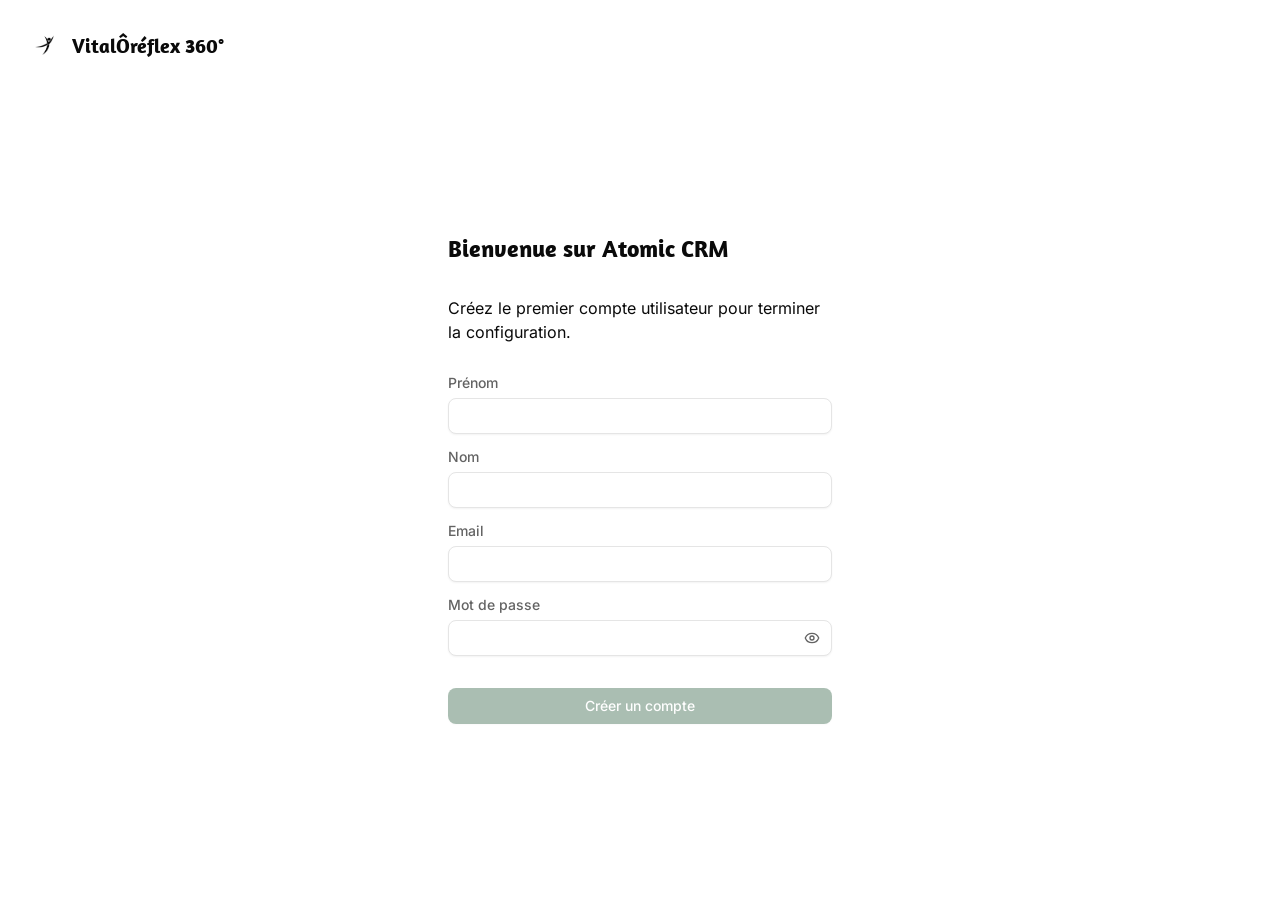
<file: index.html>
<!doctype html><html lang="en" translate="no" class="notranslate"><head><meta charset="utf-8"><meta name="viewport" content="minimum-scale=1,initial-scale=1,width=device-width,viewport-fit=cover"><meta name="theme-color" content="#000000"><meta name="google" content="notranslate"><meta name="mobile-web-app-capable" content="yes"><meta name="apple-mobile-web-app-capable" content="yes"><meta name="apple-mobile-web-app-status-bar-style" content="default"><link rel="manifest" href="./manifest.json"><link rel="icon shortcut" href="./favicon.ico"><link rel="apple-touch-icon" sizes="40x40" href="./appIcon/40.png"><link rel="apple-touch-icon" sizes="58x58" href="./appIcon/58.png"><link rel="apple-touch-icon" sizes="60x60" href="./appIcon/60.png"><link rel="apple-touch-icon" sizes="76x76" href="./appIcon/76.png"><link rel="apple-touch-icon" sizes="80x80" href="./appIcon/80.png"><link rel="apple-touch-icon" sizes="87x87" href="./appIcon/87.png"><link rel="apple-touch-icon" sizes="114x114" href="./appIcon/114.png"><link rel="apple-touch-icon" sizes="120x120" href="./appIcon/120.png"><link rel="apple-touch-icon" sizes="128x128" href="./appIcon/128.png"><link rel="apple-touch-icon" sizes="136x136" href="./appIcon/136.png"><link rel="apple-touch-icon" sizes="152x152" href="./appIcon/152.png"><link rel="apple-touch-icon" sizes="167x167" href="./appIcon/167.png"><link rel="apple-touch-icon" sizes="180x180" href="./appIcon/180.png"><link rel="apple-touch-icon" sizes="192x192" href="./appIcon/192.png"><link rel="apple-touch-icon" sizes="1024x1024" href="./appIcon/1024.png"><title>VitalÔréflex 360°</title><script>// Supabase invite and password-recovery emails redirect to the site root
      // with the tokens in the URL fragment (#access_token=...&type=invite).
      // Left as is, supabase-js consumes them at startup and logs the user
      // straight into the app, so they never get to choose a password. Rewrite
      // the fragment into the set-password route before the app boots. Links
      // going through auth-callback.html already have that shape and are left
      // untouched.
      (function () {
        var fragment = window.location.hash.slice(1);
        if (
          /(^|&)access_token=/.test(fragment) &&
          /(^|&)type=(invite|recovery)(&|$)/.test(fragment)
        ) {
          window.location.replace(
            window.location.pathname + "#/set-password?" + fragment,
          );
        }
      })();</script><style>body{margin:0;padding:0;font-family:sans-serif}button,input,select,textarea,a{touch-action:manipulation}.loader-container{background-color:#fafafa;flex-direction:column;justify-content:center;align-items:center;display:flex;position:absolute;inset:0}.loader,.loader:before,.loader:after{border-radius:50%}.loader{color:#283593;text-indent:-99999em;width:10em;height:10em;margin:55px auto;font-size:11px;position:relative;-webkit-transform:translateZ(0);-ms-transform:translateZ(0);transform:translateZ(0);box-shadow:inset 0 0 0 1em}.loader:before,.loader:after{content:"";position:absolute}.loader:before{-webkit-transform-origin:5.2em 5.1em;transform-origin:5.2em 5.1em;background:#fafafa;border-radius:10.2em 0 0 10.2em;width:5.2em;height:10.2em;-webkit-animation:2s 1.5s infinite load2;animation:2s 1.5s infinite load2;top:-.1em;left:-.1em}.loader:after{-webkit-transform-origin:0 5.1em;transform-origin:0 5.1em;background:#fafafa;border-radius:0 10.2em 10.2em 0;width:5.2em;height:10.2em;-webkit-animation:2s infinite load2;animation:2s infinite load2;top:-.1em;left:5.1em}@-webkit-keyframes load2{0%{-webkit-transform:rotate(0);transform:rotate(0)}to{-webkit-transform:rotate(360deg);transform:rotate(360deg)}}@keyframes load2{0%{-webkit-transform:rotate(0);transform:rotate(0)}to{-webkit-transform:rotate(360deg);transform:rotate(360deg)}}</style><script type="module" crossorigin src="./assets/index-7mgytcY-.js"></script><link rel="stylesheet" crossorigin href="./assets/index-D-aqHlHT.css"><script id="vite-plugin-pwa:register-sw" src="./registerSW.js"></script></head><body><div id="root"><div class="loader-container"><div class="loader">Loading...</div></div></div><noscript>You need to enable JavaScript to run this app.</noscript></body></html>
</file>
<file: assets/index-D-aqHlHT.css>
@layer properties{@supports (((-webkit-hyphens:none)) and (not (margin-trim:inline))) or ((-moz-orient:inline) and (not (color:rgb(from red r g b)))){*,:before,:after,::backdrop{--tw-translate-x:0;--tw-translate-y:0;--tw-translate-z:0;--tw-scale-x:1;--tw-scale-y:1;--tw-scale-z:1;--tw-rotate-x:initial;--tw-rotate-y:initial;--tw-rotate-z:initial;--tw-skew-x:initial;--tw-skew-y:initial;--tw-space-y-reverse:0;--tw-space-x-reverse:0;--tw-divide-y-reverse:0;--tw-border-style:solid;--tw-gradient-position:initial;--tw-gradient-from:#0000;--tw-gradient-via:#0000;--tw-gradient-to:#0000;--tw-gradient-stops:initial;--tw-gradient-via-stops:initial;--tw-gradient-from-position:0%;--tw-gradient-via-position:50%;--tw-gradient-to-position:100%;--tw-leading:initial;--tw-font-weight:initial;--tw-tracking:initial;--tw-ordinal:initial;--tw-slashed-zero:initial;--tw-numeric-figure:initial;--tw-numeric-spacing:initial;--tw-numeric-fraction:initial;--tw-shadow:0 0 #0000;--tw-shadow-color:initial;--tw-shadow-alpha:100%;--tw-inset-shadow:0 0 #0000;--tw-inset-shadow-color:initial;--tw-inset-shadow-alpha:100%;--tw-ring-color:initial;--tw-ring-shadow:0 0 #0000;--tw-inset-ring-color:initial;--tw-inset-ring-shadow:0 0 #0000;--tw-ring-inset:initial;--tw-ring-offset-width:0px;--tw-ring-offset-color:#fff;--tw-ring-offset-shadow:0 0 #0000;--tw-outline-style:solid;--tw-blur:initial;--tw-brightness:initial;--tw-contrast:initial;--tw-grayscale:initial;--tw-hue-rotate:initial;--tw-invert:initial;--tw-opacity:initial;--tw-saturate:initial;--tw-sepia:initial;--tw-drop-shadow:initial;--tw-drop-shadow-color:initial;--tw-drop-shadow-alpha:100%;--tw-drop-shadow-size:initial;--tw-duration:initial;--tw-ease:initial;--tw-content:"";--tw-animation-delay:0s;--tw-animation-direction:normal;--tw-animation-duration:initial;--tw-animation-fill-mode:none;--tw-animation-iteration-count:1;--tw-enter-blur:0;--tw-enter-opacity:1;--tw-enter-rotate:0;--tw-enter-scale:1;--tw-enter-translate-x:0;--tw-enter-translate-y:0;--tw-exit-blur:0;--tw-exit-opacity:1;--tw-exit-rotate:0;--tw-exit-scale:1;--tw-exit-translate-x:0;--tw-exit-translate-y:0}}}@layer theme{:root,:host{--font-mono:ui-monospace,SFMono-Regular,Menlo,Monaco,Consolas,"Liberation Mono","Courier New",monospace;--color-red-500:oklch(63.7% .237 25.331);--color-red-600:oklch(57.7% .245 27.325);--color-red-800:oklch(44.4% .177 26.899);--color-orange-300:oklch(83.7% .128 66.29);--color-orange-500:oklch(70.5% .213 47.604);--color-orange-700:oklch(55.3% .195 38.402);--color-green-500:oklch(72.3% .219 149.579);--color-green-600:oklch(62.7% .194 149.214);--color-blue-300:oklch(80.9% .105 251.813);--color-blue-700:oklch(48.8% .243 264.376);--color-indigo-50:oklch(96.2% .018 272.314);--color-indigo-100:oklch(93% .034 272.788);--color-indigo-200:oklch(87% .065 274.039);--color-indigo-300:oklch(78.5% .115 274.713);--color-indigo-400:oklch(67.3% .182 276.935);--color-indigo-500:oklch(58.5% .233 277.117);--color-indigo-600:oklch(51.1% .262 276.966);--color-indigo-700:oklch(45.7% .24 277.023);--color-indigo-800:oklch(39.8% .195 277.366);--color-indigo-900:oklch(35.9% .144 278.697);--color-gray-50:oklch(98.5% .002 247.839);--color-gray-100:oklch(96.7% .003 264.542);--color-gray-200:oklch(92.8% .006 264.531);--color-gray-300:oklch(87.2% .01 258.338);--color-gray-500:oklch(55.1% .027 264.364);--color-gray-600:oklch(44.6% .03 256.802);--color-gray-800:oklch(27.8% .033 256.848);--color-zinc-100:oklch(96.7% .001 286.375);--color-zinc-900:oklch(21% .006 285.885);--color-black:#000;--color-white:#fff;--spacing:.25rem;--breakpoint-xl:80rem;--container-sm:24rem;--container-md:28rem;--container-lg:32rem;--container-xl:36rem;--container-2xl:42rem;--container-4xl:56rem;--text-xs:.75rem;--text-xs--line-height:calc(1/.75);--text-sm:.875rem;--text-sm--line-height:calc(1.25/.875);--text-base:1rem;--text-base--line-height: 1.5 ;--text-lg:1.125rem;--text-lg--line-height:calc(1.75/1.125);--text-xl:1.25rem;--text-xl--line-height:calc(1.75/1.25);--text-2xl:1.5rem;--text-2xl--line-height:calc(2/1.5);--text-3xl:1.875rem;--text-3xl--line-height: 1.2 ;--font-weight-normal:400;--font-weight-medium:500;--font-weight-semibold:600;--font-weight-bold:700;--tracking-tight:-.025em;--tracking-wide:.025em;--tracking-wider:.05em;--tracking-widest:.1em;--leading-tight:1.25;--leading-snug:1.375;--leading-normal:1.5;--leading-relaxed:1.625;--radius-xs:.125rem;--radius-2xl:1rem;--ease-out:cubic-bezier(0,0,.2,1);--ease-in-out:cubic-bezier(.4,0,.2,1);--animate-spin:spin 1s linear infinite;--animate-pulse:pulse 2s cubic-bezier(.4,0,.6,1)infinite;--default-transition-duration:.15s;--default-transition-timing-function:cubic-bezier(.4,0,.2,1);--default-font-family:"Inter Variable",ui-sans-serif,system-ui,sans-serif;--default-mono-font-family:var(--font-mono);--font-heading:"Amaranth","Inter Variable",ui-sans-serif,sans-serif}}@layer base{*,:after,:before,::backdrop{box-sizing:border-box;border:0 solid;margin:0;padding:0}::file-selector-button{box-sizing:border-box;border:0 solid;margin:0;padding:0}html,:host{-webkit-text-size-adjust:100%;tab-size:4;line-height:1.5;font-family:var(--default-font-family,ui-sans-serif,system-ui,sans-serif,"Apple Color Emoji","Segoe UI Emoji","Segoe UI Symbol","Noto Color Emoji");font-feature-settings:var(--default-font-feature-settings,normal);font-variation-settings:var(--default-font-variation-settings,normal);-webkit-tap-highlight-color:transparent}hr{height:0;color:inherit;border-top-width:1px}abbr:where([title]){-webkit-text-decoration:underline dotted;text-decoration:underline dotted}h1,h2,h3,h4,h5,h6{font-size:inherit;font-weight:inherit}a{color:inherit;-webkit-text-decoration:inherit;text-decoration:inherit}b,strong{font-weight:bolder}code,kbd,samp,pre{font-family:var(--default-mono-font-family,ui-monospace,SFMono-Regular,Menlo,Monaco,Consolas,"Liberation Mono","Courier New",monospace);font-feature-settings:var(--default-mono-font-feature-settings,normal);font-variation-settings:var(--default-mono-font-variation-settings,normal);font-size:1em}small{font-size:80%}sub,sup{vertical-align:baseline;font-size:75%;line-height:0;position:relative}sub{bottom:-.25em}sup{top:-.5em}table{text-indent:0;border-color:inherit;border-collapse:collapse}:-moz-focusring{outline:auto}progress{vertical-align:baseline}summary{display:list-item}ol,ul,menu{list-style:none}img,svg,video,canvas,audio,iframe,embed,object{vertical-align:middle;display:block}img,video{max-width:100%;height:auto}button,input,select,optgroup,textarea{font:inherit;font-feature-settings:inherit;font-variation-settings:inherit;letter-spacing:inherit;color:inherit;opacity:1;background-color:#0000;border-radius:0}::file-selector-button{font:inherit;font-feature-settings:inherit;font-variation-settings:inherit;letter-spacing:inherit;color:inherit;opacity:1;background-color:#0000;border-radius:0}:where(select:is([multiple],[size])) optgroup{font-weight:bolder}:where(select:is([multiple],[size])) optgroup option{padding-inline-start:20px}::file-selector-button{margin-inline-end:4px}::placeholder{opacity:1}@supports (not ((-webkit-appearance:-apple-pay-button))) or (contain-intrinsic-size:1px){::placeholder{color:currentColor}@supports (color:color-mix(in lab,red,red)){::placeholder{color:color-mix(in oklab,currentcolor 50%,transparent)}}}textarea{resize:vertical}::-webkit-search-decoration{-webkit-appearance:none}::-webkit-date-and-time-value{min-height:1lh;text-align:inherit}::-webkit-datetime-edit{display:inline-flex}::-webkit-datetime-edit-fields-wrapper{padding:0}::-webkit-datetime-edit{padding-block:0}::-webkit-datetime-edit-year-field{padding-block:0}::-webkit-datetime-edit-month-field{padding-block:0}::-webkit-datetime-edit-day-field{padding-block:0}::-webkit-datetime-edit-hour-field{padding-block:0}::-webkit-datetime-edit-minute-field{padding-block:0}::-webkit-datetime-edit-second-field{padding-block:0}::-webkit-datetime-edit-millisecond-field{padding-block:0}::-webkit-datetime-edit-meridiem-field{padding-block:0}::-webkit-calendar-picker-indicator{line-height:1}:-moz-ui-invalid{box-shadow:none}button,input:where([type=button],[type=reset],[type=submit]){appearance:button}::file-selector-button{appearance:button}::-webkit-inner-spin-button{height:auto}::-webkit-outer-spin-button{height:auto}[hidden]:where(:not([hidden=until-found])){display:none!important}*{border-color:var(--border);outline-color:var(--ring)}@supports (color:color-mix(in lab,red,red)){*{outline-color:color-mix(in oklab,var(--ring)50%,transparent)}}body{background-color:var(--background);color:var(--foreground);font-family:Inter Variable,ui-sans-serif,system-ui,sans-serif}h1,h2,h3{font-family:var(--font-heading)}}@layer components;@layer utilities{.\@container\/card-header{container:card-header/inline-size}.pointer-events-auto{pointer-events:auto}.pointer-events-none{pointer-events:none}.collapse{visibility:collapse}.invisible{visibility:hidden}.visible{visibility:visible}.sr-only{clip-path:inset(50%);white-space:nowrap;border-width:0;width:1px;height:1px;margin:-1px;padding:0;position:absolute;overflow:hidden}.absolute{position:absolute}.fixed{position:fixed}.relative{position:relative}.static{position:static}.sticky{position:sticky}.inset-0{inset:calc(var(--spacing)*0)}.inset-x-0{inset-inline:calc(var(--spacing)*0)}.inset-y-0{inset-block:calc(var(--spacing)*0)}.-top-0\.5{top:calc(var(--spacing)*-.5)}.-top-1{top:calc(var(--spacing)*-1)}.-top-10{top:calc(var(--spacing)*-10)}.-top-12{top:calc(var(--spacing)*-12)}.top-0{top:calc(var(--spacing)*0)}.top-1\.5{top:calc(var(--spacing)*1.5)}.top-1\/2{top:50%}.top-1\/20{top:5%}.top-2{top:calc(var(--spacing)*2)}.top-3\.5{top:calc(var(--spacing)*3.5)}.top-4{top:calc(var(--spacing)*4)}.top-\[1px\]{top:1px}.top-\[50\%\]{top:50%}.top-\[60\%\]{top:60%}.top-full{top:100%}.-right-0\.5{right:calc(var(--spacing)*-.5)}.-right-1{right:calc(var(--spacing)*-1)}.-right-8{right:calc(var(--spacing)*-8)}.right-0{right:calc(var(--spacing)*0)}.right-1{right:calc(var(--spacing)*1)}.right-2{right:calc(var(--spacing)*2)}.right-3{right:calc(var(--spacing)*3)}.right-4{right:calc(var(--spacing)*4)}.right-8{right:calc(var(--spacing)*8)}.right-40{right:calc(var(--spacing)*40)}.-bottom-24{bottom:calc(var(--spacing)*-24)}.bottom-0{bottom:calc(var(--spacing)*0)}.bottom-2{bottom:calc(var(--spacing)*2)}.bottom-4{bottom:calc(var(--spacing)*4)}.bottom-full{bottom:100%}.left-0{left:calc(var(--spacing)*0)}.left-1\/2{left:50%}.left-2{left:calc(var(--spacing)*2)}.left-\[50\%\]{left:50%}.isolate{isolation:isolate}.z-10{z-index:10}.z-20{z-index:20}.z-30{z-index:30}.z-40{z-index:40}.z-50{z-index:50}.z-\[1\]{z-index:1}.order-first{order:-9999}.col-start-2{grid-column-start:2}.row-span-2{grid-row:span 2/span 2}.row-start-1{grid-row-start:1}.float-right{float:right}.container{width:100%}@media(min-width:40rem){.container{max-width:40rem}}@media(min-width:48rem){.container{max-width:48rem}}@media(min-width:64rem){.container{max-width:64rem}}@media(min-width:80rem){.container{max-width:80rem}}@media(min-width:96rem){.container{max-width:96rem}}.-m-4{margin:calc(var(--spacing)*-4)}.m-0{margin:calc(var(--spacing)*0)}.m-1{margin:calc(var(--spacing)*1)}.m-4{margin:calc(var(--spacing)*4)}.-mx-1{margin-inline:calc(var(--spacing)*-1)}.-mx-2{margin-inline:calc(var(--spacing)*-2)}.mx-2{margin-inline:calc(var(--spacing)*2)}.mx-3{margin-inline:calc(var(--spacing)*3)}.mx-3\.5{margin-inline:calc(var(--spacing)*3.5)}.mx-auto{margin-inline:auto}.my-0{margin-block:calc(var(--spacing)*0)}.my-1{margin-block:calc(var(--spacing)*1)}.my-2{margin-block:calc(var(--spacing)*2)}.my-4{margin-block:calc(var(--spacing)*4)}.my-5{margin-block:calc(var(--spacing)*5)}.-mt-2{margin-top:calc(var(--spacing)*-2)}.-mt-12{margin-top:calc(var(--spacing)*-12)}.mt-0{margin-top:calc(var(--spacing)*0)}.mt-0\.5{margin-top:calc(var(--spacing)*.5)}.mt-1{margin-top:calc(var(--spacing)*1)}.mt-1\.5{margin-top:calc(var(--spacing)*1.5)}.mt-2{margin-top:calc(var(--spacing)*2)}.mt-3{margin-top:calc(var(--spacing)*3)}.mt-4{margin-top:calc(var(--spacing)*4)}.mt-5{margin-top:calc(var(--spacing)*5)}.mt-6{margin-top:calc(var(--spacing)*6)}.mt-8{margin-top:calc(var(--spacing)*8)}.mt-auto{margin-top:auto}.-mr-3{margin-right:calc(var(--spacing)*-3)}.mr-1{margin-right:calc(var(--spacing)*1)}.mr-2{margin-right:calc(var(--spacing)*2)}.mr-3{margin-right:calc(var(--spacing)*3)}.mr-4{margin-right:calc(var(--spacing)*4)}.mr-8{margin-right:calc(var(--spacing)*8)}.mb-0{margin-bottom:calc(var(--spacing)*0)}.mb-1{margin-bottom:calc(var(--spacing)*1)}.mb-1\.5{margin-bottom:calc(var(--spacing)*1.5)}.mb-2{margin-bottom:calc(var(--spacing)*2)}.mb-3{margin-bottom:calc(var(--spacing)*3)}.mb-4{margin-bottom:calc(var(--spacing)*4)}.mb-5{margin-bottom:calc(var(--spacing)*5)}.mb-6{margin-bottom:calc(var(--spacing)*6)}.mb-8{margin-bottom:calc(var(--spacing)*8)}.-ml-1{margin-left:calc(var(--spacing)*-1)}.-ml-3{margin-left:calc(var(--spacing)*-3)}.ml-1{margin-left:calc(var(--spacing)*1)}.ml-2{margin-left:calc(var(--spacing)*2)}.ml-4{margin-left:calc(var(--spacing)*4)}.ml-8{margin-left:calc(var(--spacing)*8)}.ml-auto{margin-left:auto}.line-clamp-1{-webkit-line-clamp:1;-webkit-box-orient:vertical;display:-webkit-box;overflow:hidden}.line-clamp-2{-webkit-line-clamp:2;-webkit-box-orient:vertical;display:-webkit-box;overflow:hidden}.line-clamp-3{-webkit-line-clamp:3;-webkit-box-orient:vertical;display:-webkit-box;overflow:hidden}.block{display:block}.contents{display:contents}.flex{display:flex}.grid{display:grid}.hidden{display:none}.inline{display:inline}.inline-block{display:inline-block}.inline-flex{display:inline-flex}.table{display:table}.table-caption{display:table-caption}.table-cell{display:table-cell}.table-row{display:table-row}.field-sizing-content{field-sizing:content}.aspect-884\/724{aspect-ratio:884/724}.aspect-1304\/814{aspect-ratio:1304/814}.aspect-square{aspect-ratio:1}.\!size-5{width:calc(var(--spacing)*5)!important;height:calc(var(--spacing)*5)!important}.size-2{width:calc(var(--spacing)*2);height:calc(var(--spacing)*2)}.size-2\.5{width:calc(var(--spacing)*2.5);height:calc(var(--spacing)*2.5)}.size-3{width:calc(var(--spacing)*3);height:calc(var(--spacing)*3)}.size-3\.5{width:calc(var(--spacing)*3.5);height:calc(var(--spacing)*3.5)}.size-4{width:calc(var(--spacing)*4);height:calc(var(--spacing)*4)}.size-5{width:calc(var(--spacing)*5);height:calc(var(--spacing)*5)}.size-6{width:calc(var(--spacing)*6);height:calc(var(--spacing)*6)}.size-7{width:calc(var(--spacing)*7);height:calc(var(--spacing)*7)}.size-8{width:calc(var(--spacing)*8);height:calc(var(--spacing)*8)}.size-9{width:calc(var(--spacing)*9);height:calc(var(--spacing)*9)}.size-10{width:calc(var(--spacing)*10);height:calc(var(--spacing)*10)}.size-12{width:calc(var(--spacing)*12);height:calc(var(--spacing)*12)}.size-14{width:calc(var(--spacing)*14);height:calc(var(--spacing)*14)}.size-28{width:calc(var(--spacing)*28);height:calc(var(--spacing)*28)}.size-44{width:calc(var(--spacing)*44);height:calc(var(--spacing)*44)}.size-full{width:100%;height:100%}.\!h-auto{height:auto!important}.h-0{height:calc(var(--spacing)*0)}.h-1\.5{height:calc(var(--spacing)*1.5)}.h-2{height:calc(var(--spacing)*2)}.h-2\.5{height:calc(var(--spacing)*2.5)}.h-3{height:calc(var(--spacing)*3)}.h-4{height:calc(var(--spacing)*4)}.h-5{height:calc(var(--spacing)*5)}.h-6{height:calc(var(--spacing)*6)}.h-7{height:calc(var(--spacing)*7)}.h-8{height:calc(var(--spacing)*8)}.h-9{height:calc(var(--spacing)*9)}.h-10{height:calc(var(--spacing)*10)}.h-12{height:calc(var(--spacing)*12)}.h-14{height:calc(var(--spacing)*14)}.h-16{height:calc(var(--spacing)*16)}.h-32{height:calc(var(--spacing)*32)}.h-\[1\.2rem\]{height:1.2rem}.h-\[1\.15rem\]{height:1.15rem}.h-\[20px\]{height:20px}.h-\[20vh\]{height:20vh}.h-\[25px\]{height:25px}.h-\[50px\]{height:50px}.h-\[100px\]{height:100px}.h-\[200px\]{height:200px}.h-\[calc\(100\%-1px\)\]{height:calc(100% - 1px)}.h-\[var\(--radix-navigation-menu-viewport-height\)\]{height:var(--radix-navigation-menu-viewport-height)}.h-\[var\(--radix-select-trigger-height\)\]{height:var(--radix-select-trigger-height)}.h-auto{height:auto}.h-dvh{height:100dvh}.h-fit{height:fit-content}.h-full{height:100%}.h-px{height:1px}.h-screen{height:100vh}.h-svh{height:100svh}.max-h-\(--radix-dropdown-menu-content-available-height\){max-height:var(--radix-dropdown-menu-content-available-height)}.max-h-\(--radix-popover-content-available-height\){max-height:var(--radix-popover-content-available-height)}.max-h-\(--radix-select-content-available-height\){max-height:var(--radix-select-content-available-height)}.max-h-0{max-height:calc(var(--spacing)*0)}.max-h-9\/10{max-height:90%}.max-h-46{max-height:calc(var(--spacing)*46)}.max-h-\[50vh\]{max-height:50vh}.max-h-\[80vh\]{max-height:80vh}.max-h-\[300px\]{max-height:300px}.max-h-\[5000px\]{max-height:5000px}.min-h-0{min-height:calc(var(--spacing)*0)}.min-h-4{min-height:calc(var(--spacing)*4)}.min-h-5{min-height:calc(var(--spacing)*5)}.min-h-6{min-height:calc(var(--spacing)*6)}.min-h-12{min-height:calc(var(--spacing)*12)}.min-h-16{min-height:calc(var(--spacing)*16)}.min-h-\[20rem\]{min-height:20rem}.min-h-\[24px\]{min-height:24px}.min-h-\[50vh\]{min-height:50vh}.min-h-\[calc\(100dvh-var\(--mobile-topbar-height\)-var\(--mobile-nav-height\)\)\]{min-height:calc(100dvh - var(--mobile-topbar-height) - var(--mobile-nav-height))}.min-h-screen{min-height:100vh}.min-h-svh{min-height:100svh}.w-\(--sidebar-width\){width:var(--sidebar-width)}.w-1\/3{width:33.3333%}.w-1\/4{width:25%}.w-2{width:calc(var(--spacing)*2)}.w-2\.5{width:calc(var(--spacing)*2.5)}.w-2\/5{width:40%}.w-3{width:calc(var(--spacing)*3)}.w-3\/4{width:75%}.w-4{width:calc(var(--spacing)*4)}.w-4\/5{width:80%}.w-5{width:calc(var(--spacing)*5)}.w-6{width:calc(var(--spacing)*6)}.w-8{width:calc(var(--spacing)*8)}.w-9{width:calc(var(--spacing)*9)}.w-10{width:calc(var(--spacing)*10)}.w-12{width:calc(var(--spacing)*12)}.w-16{width:calc(var(--spacing)*16)}.w-24{width:calc(var(--spacing)*24)}.w-32{width:calc(var(--spacing)*32)}.w-48{width:calc(var(--spacing)*48)}.w-52{width:calc(var(--spacing)*52)}.w-56{width:calc(var(--spacing)*56)}.w-72{width:calc(var(--spacing)*72)}.w-92{width:calc(var(--spacing)*92)}.w-\[1\.2rem\]{width:1.2rem}.w-\[20px\]{width:20px}.w-\[25px\]{width:25px}.w-\[36rem\]{width:36rem}.w-\[90\%\]{width:90%}.w-\[100px\]{width:100px}.w-\[150px\]{width:150px}.w-auto{width:auto}.w-fit{width:fit-content}.w-full{width:100%}.w-max{width:max-content}.max-w-\(--radix-popover-trigger-width\){max-width:var(--radix-popover-trigger-width)}.max-w-\(--skeleton-width\){max-width:var(--skeleton-width)}.max-w-2xl{max-width:var(--container-2xl)}.max-w-20{max-width:calc(var(--spacing)*20)}.max-w-150{max-width:calc(var(--spacing)*150)}.max-w-\[200px\]{max-width:200px}.max-w-\[600px\]{max-width:600px}.max-w-\[calc\(100\%-2rem\)\]{max-width:calc(100% - 2rem)}.max-w-\[calc\(100vw-2rem\)\]{max-width:calc(100vw - 2rem)}.max-w-full{max-width:100%}.max-w-lg{max-width:var(--container-lg)}.max-w-max{max-width:max-content}.max-w-md{max-width:var(--container-md)}.max-w-none{max-width:none}.max-w-screen-xl{max-width:var(--breakpoint-xl)}.max-w-sm{max-width:var(--container-sm)}.max-w-xl{max-width:var(--container-xl)}.min-w-0{min-width:calc(var(--spacing)*0)}.min-w-5{min-width:calc(var(--spacing)*5)}.min-w-8{min-width:calc(var(--spacing)*8)}.min-w-9{min-width:calc(var(--spacing)*9)}.min-w-10{min-width:calc(var(--spacing)*10)}.min-w-20{min-width:calc(var(--spacing)*20)}.min-w-24{min-width:calc(var(--spacing)*24)}.min-w-36{min-width:calc(var(--spacing)*36)}.min-w-50{min-width:calc(var(--spacing)*50)}.min-w-52{min-width:calc(var(--spacing)*52)}.min-w-60{min-width:calc(var(--spacing)*60)}.min-w-92{min-width:calc(var(--spacing)*92)}.min-w-\[8rem\]{min-width:8rem}.min-w-\[10vw\]{min-width:10vw}.min-w-\[200px\]{min-width:200px}.min-w-\[var\(--radix-select-trigger-width\)\]{min-width:var(--radix-select-trigger-width)}.flex-1{flex:1}.flex-auto{flex:auto}.flex-shrink-0{flex-shrink:0}.shrink{flex-shrink:1}.shrink-0{flex-shrink:0}.flex-grow,.grow{flex-grow:1}.basis-full{flex-basis:100%}.caption-bottom{caption-side:bottom}.origin-\(--radix-dropdown-menu-content-transform-origin\){transform-origin:var(--radix-dropdown-menu-content-transform-origin)}.origin-\(--radix-popover-content-transform-origin\){transform-origin:var(--radix-popover-content-transform-origin)}.origin-\(--radix-select-content-transform-origin\){transform-origin:var(--radix-select-content-transform-origin)}.origin-\(--radix-tooltip-content-transform-origin\){transform-origin:var(--radix-tooltip-content-transform-origin)}.origin-top{transform-origin:top}.-translate-x-1\/2{--tw-translate-x: -50% ;translate:var(--tw-translate-x)var(--tw-translate-y)}.-translate-x-px{--tw-translate-x:-1px;translate:var(--tw-translate-x)var(--tw-translate-y)}.translate-x-\[-50\%\]{--tw-translate-x:-50%;translate:var(--tw-translate-x)var(--tw-translate-y)}.translate-x-px{--tw-translate-x:1px;translate:var(--tw-translate-x)var(--tw-translate-y)}.-translate-y-1\/2{--tw-translate-y: -50% ;translate:var(--tw-translate-x)var(--tw-translate-y)}.translate-y-0{--tw-translate-y:calc(var(--spacing)*0);translate:var(--tw-translate-x)var(--tw-translate-y)}.translate-y-0\.5{--tw-translate-y:calc(var(--spacing)*.5);translate:var(--tw-translate-x)var(--tw-translate-y)}.translate-y-\[-50\%\]{--tw-translate-y:-50%;translate:var(--tw-translate-x)var(--tw-translate-y)}.translate-y-\[calc\(-50\%_-_2px\)\]{--tw-translate-y: calc(-50% - 2px) ;translate:var(--tw-translate-x)var(--tw-translate-y)}.scale-0{--tw-scale-x:0%;--tw-scale-y:0%;--tw-scale-z:0%;scale:var(--tw-scale-x)var(--tw-scale-y)}.scale-100{--tw-scale-x:100%;--tw-scale-y:100%;--tw-scale-z:100%;scale:var(--tw-scale-x)var(--tw-scale-y)}.scale-125{--tw-scale-x:125%;--tw-scale-y:125%;--tw-scale-z:125%;scale:var(--tw-scale-x)var(--tw-scale-y)}.scale-y-0{--tw-scale-y:0%;scale:var(--tw-scale-x)var(--tw-scale-y)}.scale-y-100{--tw-scale-y:100%;scale:var(--tw-scale-x)var(--tw-scale-y)}.rotate-0{rotate:none}.rotate-1{rotate:1deg}.rotate-45{rotate:45deg}.rotate-90{rotate:90deg}.transform{transform:var(--tw-rotate-x,)var(--tw-rotate-y,)var(--tw-rotate-z,)var(--tw-skew-x,)var(--tw-skew-y,)}.animate-in{animation:enter var(--tw-animation-duration,var(--tw-duration,.15s))var(--tw-ease,ease)var(--tw-animation-delay,0s)var(--tw-animation-iteration-count,1)var(--tw-animation-direction,normal)var(--tw-animation-fill-mode,none)}.animate-pulse{animation:var(--animate-pulse)}.animate-spin{animation:var(--animate-spin)}.cursor-default{cursor:default}.cursor-move{cursor:move}.cursor-not-allowed{cursor:not-allowed}.cursor-pointer{cursor:pointer}.resize{resize:both}.resize-none{resize:none}.scroll-my-1{scroll-margin-block:calc(var(--spacing)*1)}.scroll-py-1{scroll-padding-block:calc(var(--spacing)*1)}.list-inside{list-style-position:inside}.list-disc{list-style-type:disc}.list-none{list-style-type:none}.appearance-none{appearance:none}.break-inside-avoid{break-inside:avoid}.auto-rows-min{grid-auto-rows:min-content}.grid-cols-1{grid-template-columns:repeat(1,minmax(0,1fr))}.grid-cols-2{grid-template-columns:repeat(2,minmax(0,1fr))}.grid-cols-\[0_1fr\]{grid-template-columns:0 1fr}.grid-cols-\[repeat\(auto-fill\,minmax\(9rem\,1fr\)\)\]{grid-template-columns:repeat(auto-fill,minmax(9rem,1fr))}.grid-rows-\[0fr\]{grid-template-rows:0fr}.grid-rows-\[1fr\]{grid-template-rows:1fr}.grid-rows-\[auto_auto\]{grid-template-rows:auto auto}.flex-col{flex-direction:column}.flex-col-reverse{flex-direction:column-reverse}.flex-row{flex-direction:row}.flex-nowrap{flex-wrap:nowrap}.flex-wrap{flex-wrap:wrap}.items-baseline{align-items:baseline}.items-center{align-items:center}.items-end{align-items:flex-end}.items-start{align-items:flex-start}.items-stretch{align-items:stretch}.justify-between{justify-content:space-between}.justify-center{justify-content:center}.justify-end{justify-content:flex-end}.justify-evenly{justify-content:space-evenly}.justify-start{justify-content:flex-start}.justify-items-start{justify-items:start}.gap-0{gap:calc(var(--spacing)*0)}.gap-0\.5{gap:calc(var(--spacing)*.5)}.gap-1{gap:calc(var(--spacing)*1)}.gap-1\.5{gap:calc(var(--spacing)*1.5)}.gap-2{gap:calc(var(--spacing)*2)}.gap-2\.5{gap:calc(var(--spacing)*2.5)}.gap-3{gap:calc(var(--spacing)*3)}.gap-4{gap:calc(var(--spacing)*4)}.gap-5{gap:calc(var(--spacing)*5)}.gap-6{gap:calc(var(--spacing)*6)}.gap-8{gap:calc(var(--spacing)*8)}.gap-10{gap:calc(var(--spacing)*10)}.gap-12{gap:calc(var(--spacing)*12)}.gap-\[--spacing\(var\(--gap\)\)\]{gap:calc(var(--spacing)*var(--gap))}:where(.space-y-1>:not(:last-child)){--tw-space-y-reverse:0;margin-block-start:calc(calc(var(--spacing)*1)*var(--tw-space-y-reverse));margin-block-end:calc(calc(var(--spacing)*1)*calc(1 - var(--tw-space-y-reverse)))}:where(.space-y-2>:not(:last-child)){--tw-space-y-reverse:0;margin-block-start:calc(calc(var(--spacing)*2)*var(--tw-space-y-reverse));margin-block-end:calc(calc(var(--spacing)*2)*calc(1 - var(--tw-space-y-reverse)))}:where(.space-y-3>:not(:last-child)){--tw-space-y-reverse:0;margin-block-start:calc(calc(var(--spacing)*3)*var(--tw-space-y-reverse));margin-block-end:calc(calc(var(--spacing)*3)*calc(1 - var(--tw-space-y-reverse)))}:where(.space-y-4>:not(:last-child)){--tw-space-y-reverse:0;margin-block-start:calc(calc(var(--spacing)*4)*var(--tw-space-y-reverse));margin-block-end:calc(calc(var(--spacing)*4)*calc(1 - var(--tw-space-y-reverse)))}:where(.space-y-6>:not(:last-child)){--tw-space-y-reverse:0;margin-block-start:calc(calc(var(--spacing)*6)*var(--tw-space-y-reverse));margin-block-end:calc(calc(var(--spacing)*6)*calc(1 - var(--tw-space-y-reverse)))}:where(.space-y-8>:not(:last-child)){--tw-space-y-reverse:0;margin-block-start:calc(calc(var(--spacing)*8)*var(--tw-space-y-reverse));margin-block-end:calc(calc(var(--spacing)*8)*calc(1 - var(--tw-space-y-reverse)))}.gap-x-2{column-gap:calc(var(--spacing)*2)}.gap-x-4{column-gap:calc(var(--spacing)*4)}.gap-x-10{column-gap:calc(var(--spacing)*10)}:where(.-space-x-0\.5>:not(:last-child)){--tw-space-x-reverse:0;margin-inline-start:calc(calc(var(--spacing)*-.5)*var(--tw-space-x-reverse));margin-inline-end:calc(calc(var(--spacing)*-.5)*calc(1 - var(--tw-space-x-reverse)))}:where(.space-x-1>:not(:last-child)){--tw-space-x-reverse:0;margin-inline-start:calc(calc(var(--spacing)*1)*var(--tw-space-x-reverse));margin-inline-end:calc(calc(var(--spacing)*1)*calc(1 - var(--tw-space-x-reverse)))}:where(.space-x-2>:not(:last-child)){--tw-space-x-reverse:0;margin-inline-start:calc(calc(var(--spacing)*2)*var(--tw-space-x-reverse));margin-inline-end:calc(calc(var(--spacing)*2)*calc(1 - var(--tw-space-x-reverse)))}:where(.space-x-3>:not(:last-child)){--tw-space-x-reverse:0;margin-inline-start:calc(calc(var(--spacing)*3)*var(--tw-space-x-reverse));margin-inline-end:calc(calc(var(--spacing)*3)*calc(1 - var(--tw-space-x-reverse)))}:where(.space-x-4>:not(:last-child)){--tw-space-x-reverse:0;margin-inline-start:calc(calc(var(--spacing)*4)*var(--tw-space-x-reverse));margin-inline-end:calc(calc(var(--spacing)*4)*calc(1 - var(--tw-space-x-reverse)))}:where(.space-x-8>:not(:last-child)){--tw-space-x-reverse:0;margin-inline-start:calc(calc(var(--spacing)*8)*var(--tw-space-x-reverse));margin-inline-end:calc(calc(var(--spacing)*8)*calc(1 - var(--tw-space-x-reverse)))}.gap-y-0{row-gap:calc(var(--spacing)*0)}.gap-y-0\.5{row-gap:calc(var(--spacing)*.5)}.gap-y-1{row-gap:calc(var(--spacing)*1)}.gap-y-3{row-gap:calc(var(--spacing)*3)}.gap-y-4{row-gap:calc(var(--spacing)*4)}:where(.divide-y>:not(:last-child)){--tw-divide-y-reverse:0;border-bottom-style:var(--tw-border-style);border-top-style:var(--tw-border-style);border-top-width:calc(1px*var(--tw-divide-y-reverse));border-bottom-width:calc(1px*calc(1 - var(--tw-divide-y-reverse)))}.self-start{align-self:flex-start}.justify-self-end{justify-self:flex-end}.truncate{text-overflow:ellipsis;white-space:nowrap;overflow:hidden}.overflow-auto{overflow:auto}.overflow-hidden{overflow:hidden}.overflow-visible{overflow:visible}.overflow-x-auto{overflow-x:auto}.overflow-x-hidden{overflow-x:hidden}.overflow-y-auto{overflow-y:auto}.rounded{border-radius:.25rem}.rounded-2xl{border-radius:var(--radius-2xl)}.rounded-\[2px\]{border-radius:2px}.rounded-\[4px\]{border-radius:4px}.rounded-full{border-radius:3.40282e38px}.rounded-lg{border-radius:var(--radius)}.rounded-md{border-radius:calc(var(--radius) - 2px)}.rounded-sm{border-radius:calc(var(--radius) - 4px)}.rounded-xl{border-radius:calc(var(--radius) + 4px)}.rounded-xs{border-radius:var(--radius-xs)}.rounded-tl-sm{border-top-left-radius:calc(var(--radius) - 4px)}.border{border-style:var(--tw-border-style);border-width:1px}.border-2{border-style:var(--tw-border-style);border-width:2px}.border-t{border-top-style:var(--tw-border-style);border-top-width:1px}.border-t-4{border-top-style:var(--tw-border-style);border-top-width:4px}.border-r{border-right-style:var(--tw-border-style);border-right-width:1px}.border-b{border-bottom-style:var(--tw-border-style);border-bottom-width:1px}.border-b-2{border-bottom-style:var(--tw-border-style);border-bottom-width:2px}.border-l{border-left-style:var(--tw-border-style);border-left-width:1px}.border-l-2{border-left-style:var(--tw-border-style);border-left-width:2px}.border-dashed{--tw-border-style:dashed;border-style:dashed}.border-none{--tw-border-style:none;border-style:none}.border-blue-300{border-color:var(--color-blue-300)}.border-border{border-color:var(--border)}.border-brand,.border-brand\/40{border-color:var(--brand)}@supports (color:color-mix(in lab,red,red)){.border-brand\/40{border-color:color-mix(in oklab,var(--brand)40%,transparent)}}.border-destructive\!{border-color:var(--destructive)!important}.border-gray-300{border-color:var(--color-gray-300)}.border-input{border-color:var(--input)}.border-journey-1{border-color:var(--journey-1)}.border-journey-2{border-color:var(--journey-2)}.border-journey-3{border-color:var(--journey-3)}.border-journey-4{border-color:var(--journey-4)}.border-journey-5{border-color:var(--journey-5)}.border-journey-6{border-color:var(--journey-6)}.border-muted{border-color:var(--muted)}.border-orange-300{border-color:var(--color-orange-300)}.border-primary\/20{border-color:var(--primary)}@supports (color:color-mix(in lab,red,red)){.border-primary\/20{border-color:color-mix(in oklab,var(--primary)20%,transparent)}}.border-sidebar-border{border-color:var(--sidebar-border)}.border-transparent{border-color:#0000}.border-vitalo-orange{border-color:var(--vitalo-orange)}.border-t-vitalo-blue{border-top-color:var(--vitalo-blue)}.border-t-vitalo-green{border-top-color:var(--vitalo-green)}.border-t-vitalo-red{border-top-color:var(--vitalo-red)}.bg-\[color\:var\(--avatar-0\)\]{background-color:var(--avatar-0)}.bg-\[color\:var\(--avatar-1\)\]{background-color:var(--avatar-1)}.bg-\[color\:var\(--avatar-2\)\]{background-color:var(--avatar-2)}.bg-\[color\:var\(--avatar-3\)\]{background-color:var(--avatar-3)}.bg-\[color\:var\(--avatar-4\)\]{background-color:var(--avatar-4)}.bg-\[color\:var\(--avatar-5\)\]{background-color:var(--avatar-5)}.bg-\[color\:var\(--avatar-6\)\]{background-color:var(--avatar-6)}.bg-\[color\:var\(--avatar-7\)\]{background-color:var(--avatar-7)}.bg-\[color\:var\(--avatar-8\)\]{background-color:var(--avatar-8)}.bg-\[color\:var\(--avatar-9\)\]{background-color:var(--avatar-9)}.bg-accent{background-color:var(--accent)}.bg-background{background-color:var(--background)}.bg-black\/50{background-color:#00000080}@supports (color:color-mix(in lab,red,red)){.bg-black\/50{background-color:color-mix(in oklab,var(--color-black)50%,transparent)}}.bg-border{background-color:var(--border)}.bg-brand{background-color:var(--brand)}.bg-brand-muted{background-color:var(--brand-muted)}.bg-card{background-color:var(--card)}.bg-destructive{background-color:var(--destructive)}.bg-gray-50{background-color:var(--color-gray-50)}.bg-gray-200{background-color:var(--color-gray-200)}.bg-gray-300{background-color:var(--color-gray-300)}.bg-gray-800{background-color:var(--color-gray-800)}.bg-journey-1{background-color:var(--journey-1)}.bg-journey-2{background-color:var(--journey-2)}.bg-journey-3{background-color:var(--journey-3)}.bg-journey-4{background-color:var(--journey-4)}.bg-journey-5{background-color:var(--journey-5)}.bg-journey-6{background-color:var(--journey-6)}.bg-muted{background-color:var(--muted)}.bg-muted-foreground\/40{background-color:var(--muted-foreground)}@supports (color:color-mix(in lab,red,red)){.bg-muted-foreground\/40{background-color:color-mix(in oklab,var(--muted-foreground)40%,transparent)}}.bg-muted\/50{background-color:var(--muted)}@supports (color:color-mix(in lab,red,red)){.bg-muted\/50{background-color:color-mix(in oklab,var(--muted)50%,transparent)}}.bg-orange-500{background-color:var(--color-orange-500)}.bg-popover{background-color:var(--popover)}.bg-primary,.bg-primary\/5{background-color:var(--primary)}@supports (color:color-mix(in lab,red,red)){.bg-primary\/5{background-color:color-mix(in oklab,var(--primary)5%,transparent)}}.bg-primary\/20{background-color:var(--primary)}@supports (color:color-mix(in lab,red,red)){.bg-primary\/20{background-color:color-mix(in oklab,var(--primary)20%,transparent)}}.bg-profile-2{background-color:var(--profile-2)}.bg-profile-3{background-color:var(--profile-3)}.bg-secondary{background-color:var(--secondary)}.bg-sidebar{background-color:var(--sidebar)}.bg-sidebar-border{background-color:var(--sidebar-border)}.bg-transparent{background-color:#0000}.bg-vitalo-band{background-color:var(--vitalo-band)}.bg-vitalo-blue{background-color:var(--vitalo-blue)}.bg-vitalo-cream{background-color:var(--vitalo-cream)}.bg-vitalo-green,.bg-vitalo-green\/80{background-color:var(--vitalo-green)}@supports (color:color-mix(in lab,red,red)){.bg-vitalo-green\/80{background-color:color-mix(in oklab,var(--vitalo-green)80%,transparent)}}.bg-vitalo-orange{background-color:var(--vitalo-orange)}.bg-vitalo-red{background-color:var(--vitalo-red)}.bg-white{background-color:var(--color-white)}.bg-zinc-100{background-color:var(--color-zinc-100)}.bg-zinc-900{background-color:var(--color-zinc-900)}.bg-linear-to-b{--tw-gradient-position:to bottom}@supports (background-image:linear-gradient(in lab,red,red)){.bg-linear-to-b{--tw-gradient-position:to bottom in oklab}}.bg-linear-to-b{background-image:linear-gradient(var(--tw-gradient-stops))}.bg-gradient-to-t{--tw-gradient-position:to top in oklab;background-image:linear-gradient(var(--tw-gradient-stops))}.from-background{--tw-gradient-from:var(--background);--tw-gradient-stops:var(--tw-gradient-via-stops,var(--tw-gradient-position),var(--tw-gradient-from)var(--tw-gradient-from-position),var(--tw-gradient-to)var(--tw-gradient-to-position))}.from-transparent{--tw-gradient-from:transparent;--tw-gradient-stops:var(--tw-gradient-via-stops,var(--tw-gradient-position),var(--tw-gradient-from)var(--tw-gradient-from-position),var(--tw-gradient-to)var(--tw-gradient-to-position))}.to-background{--tw-gradient-to:var(--background);--tw-gradient-stops:var(--tw-gradient-via-stops,var(--tw-gradient-position),var(--tw-gradient-from)var(--tw-gradient-from-position),var(--tw-gradient-to)var(--tw-gradient-to-position))}.to-card{--tw-gradient-to:var(--card);--tw-gradient-stops:var(--tw-gradient-via-stops,var(--tw-gradient-position),var(--tw-gradient-from)var(--tw-gradient-from-position),var(--tw-gradient-to)var(--tw-gradient-to-position))}.to-transparent{--tw-gradient-to:transparent;--tw-gradient-stops:var(--tw-gradient-via-stops,var(--tw-gradient-position),var(--tw-gradient-from)var(--tw-gradient-from-position),var(--tw-gradient-to)var(--tw-gradient-to-position))}.to-10\%{--tw-gradient-to-position:10%}.fill-current{fill:currentColor}.fill-primary{fill:var(--primary)}.fill-profile-2{fill:var(--profile-2)}.object-contain{object-fit:contain}.object-cover{object-fit:cover}.object-left{object-position:left}.p-0{padding:calc(var(--spacing)*0)}.p-0\.5{padding:calc(var(--spacing)*.5)}.p-1{padding:calc(var(--spacing)*1)}.p-2{padding:calc(var(--spacing)*2)}.p-3{padding:calc(var(--spacing)*3)}.p-4{padding:calc(var(--spacing)*4)}.p-6{padding:calc(var(--spacing)*6)}.p-8{padding:calc(var(--spacing)*8)}.p-10{padding:calc(var(--spacing)*10)}.p-\[3px\]{padding:3px}.px-0{padding-inline:calc(var(--spacing)*0)}.px-0\.5{padding-inline:calc(var(--spacing)*.5)}.px-1{padding-inline:calc(var(--spacing)*1)}.px-1\.5{padding-inline:calc(var(--spacing)*1.5)}.px-2{padding-inline:calc(var(--spacing)*2)}.px-2\.5{padding-inline:calc(var(--spacing)*2.5)}.px-3{padding-inline:calc(var(--spacing)*3)}.px-4{padding-inline:calc(var(--spacing)*4)}.px-6{padding-inline:calc(var(--spacing)*6)}.py-0{padding-block:calc(var(--spacing)*0)}.py-0\.5{padding-block:calc(var(--spacing)*.5)}.py-1{padding-block:calc(var(--spacing)*1)}.py-1\.5{padding-block:calc(var(--spacing)*1.5)}.py-1\.75{padding-block:calc(var(--spacing)*1.75)}.py-2{padding-block:calc(var(--spacing)*2)}.py-3{padding-block:calc(var(--spacing)*3)}.py-4{padding-block:calc(var(--spacing)*4)}.py-5{padding-block:calc(var(--spacing)*5)}.py-6{padding-block:calc(var(--spacing)*6)}.py-8{padding-block:calc(var(--spacing)*8)}.pt-0{padding-top:calc(var(--spacing)*0)}.pt-0\.75{padding-top:calc(var(--spacing)*.75)}.pt-1{padding-top:calc(var(--spacing)*1)}.pt-2{padding-top:calc(var(--spacing)*2)}.pt-4{padding-top:calc(var(--spacing)*4)}.pt-6{padding-top:calc(var(--spacing)*6)}.pt-8{padding-top:calc(var(--spacing)*8)}.pt-\[env\(safe-area-inset-top\)\]{padding-top:env(safe-area-inset-top)}.pt-\[var\(--mobile-topbar-height\)\]{padding-top:var(--mobile-topbar-height)}.pr-0\!{padding-right:calc(var(--spacing)*0)!important}.pr-2{padding-right:calc(var(--spacing)*2)}.pr-2\.5{padding-right:calc(var(--spacing)*2.5)}.pr-4{padding-right:calc(var(--spacing)*4)}.pr-8{padding-right:calc(var(--spacing)*8)}.pr-9{padding-right:calc(var(--spacing)*9)}.pr-10{padding-right:calc(var(--spacing)*10)}.pr-12{padding-right:calc(var(--spacing)*12)}.pr-16{padding-right:calc(var(--spacing)*16)}.pr-36{padding-right:calc(var(--spacing)*36)}.pb-0{padding-bottom:calc(var(--spacing)*0)}.pb-1{padding-bottom:calc(var(--spacing)*1)}.pb-2{padding-bottom:calc(var(--spacing)*2)}.pb-2\.25{padding-bottom:calc(var(--spacing)*2.25)}.pb-4{padding-bottom:calc(var(--spacing)*4)}.pb-6{padding-bottom:calc(var(--spacing)*6)}.pb-8{padding-bottom:calc(var(--spacing)*8)}.pb-20{padding-bottom:calc(var(--spacing)*20)}.pb-\[env\(safe-area-inset-bottom\)\]{padding-bottom:env(safe-area-inset-bottom)}.pb-\[var\(--mobile-nav-height\)\]{padding-bottom:var(--mobile-nav-height)}.pl-2{padding-left:calc(var(--spacing)*2)}.pl-4{padding-left:calc(var(--spacing)*4)}.pl-6{padding-left:calc(var(--spacing)*6)}.pl-8{padding-left:calc(var(--spacing)*8)}.text-center{text-align:center}.text-left{text-align:left}.text-right{text-align:right}.align-middle{vertical-align:middle}.font-heading{font-family:Amaranth,Inter Variable,ui-sans-serif,sans-serif}.font-sans{font-family:Inter Variable,ui-sans-serif,system-ui,sans-serif}.\!text-base{font-size:var(--text-base)!important;line-height:var(--tw-leading,var(--text-base--line-height))!important}.text-2xl{font-size:var(--text-2xl);line-height:var(--tw-leading,var(--text-2xl--line-height))}.text-3xl{font-size:var(--text-3xl);line-height:var(--tw-leading,var(--text-3xl--line-height))}.text-base{font-size:var(--text-base);line-height:var(--tw-leading,var(--text-base--line-height))}.text-lg{font-size:var(--text-lg);line-height:var(--tw-leading,var(--text-lg--line-height))}.text-sm{font-size:var(--text-sm);line-height:var(--tw-leading,var(--text-sm--line-height))}.text-xl{font-size:var(--text-xl);line-height:var(--tw-leading,var(--text-xl--line-height))}.text-xs{font-size:var(--text-xs);line-height:var(--tw-leading,var(--text-xs--line-height))}.text-\[0\.6rem\]{font-size:.6rem}.text-\[10px\]{font-size:10px}.leading-6{--tw-leading:calc(var(--spacing)*6);line-height:calc(var(--spacing)*6)}.leading-none{--tw-leading:1;line-height:1}.leading-normal{--tw-leading:var(--leading-normal);line-height:var(--leading-normal)}.leading-snug{--tw-leading:var(--leading-snug);line-height:var(--leading-snug)}.leading-tight{--tw-leading:var(--leading-tight);line-height:var(--leading-tight)}.font-bold{--tw-font-weight:var(--font-weight-bold);font-weight:var(--font-weight-bold)}.font-medium{--tw-font-weight:var(--font-weight-medium);font-weight:var(--font-weight-medium)}.font-normal{--tw-font-weight:var(--font-weight-normal);font-weight:var(--font-weight-normal)}.font-semibold{--tw-font-weight:var(--font-weight-semibold);font-weight:var(--font-weight-semibold)}.tracking-tight{--tw-tracking:var(--tracking-tight);letter-spacing:var(--tracking-tight)}.tracking-wide{--tw-tracking:var(--tracking-wide);letter-spacing:var(--tracking-wide)}.tracking-wider{--tw-tracking:var(--tracking-wider);letter-spacing:var(--tracking-wider)}.tracking-widest{--tw-tracking:var(--tracking-widest);letter-spacing:var(--tracking-widest)}.text-balance{text-wrap:balance}.break-words{overflow-wrap:break-word}.text-ellipsis{text-overflow:ellipsis}.whitespace-normal{white-space:normal}.whitespace-nowrap{white-space:nowrap}.whitespace-pre-line{white-space:pre-line}.whitespace-pre-wrap{white-space:pre-wrap}.text-background{color:var(--background)}.text-black{color:var(--color-black)}.text-brand{color:var(--brand)}.text-brand-foreground{color:var(--brand-foreground)}.text-brand-heading{color:var(--brand-heading)}.text-card-foreground{color:var(--card-foreground)}.text-current{color:currentColor}.text-destructive{color:var(--destructive)}.text-destructive\!{color:var(--destructive)!important}.text-foreground{color:var(--foreground)}.text-gray-600{color:var(--color-gray-600)}.text-green-500{color:var(--color-green-500)}.text-green-600{color:var(--color-green-600)}.text-journey-1{color:var(--journey-1)}.text-journey-2{color:var(--journey-2)}.text-journey-3{color:var(--journey-3)}.text-journey-4{color:var(--journey-4)}.text-journey-5{color:var(--journey-5)}.text-journey-6{color:var(--journey-6)}.text-muted-foreground,.text-muted-foreground\/60{color:var(--muted-foreground)}@supports (color:color-mix(in lab,red,red)){.text-muted-foreground\/60{color:color-mix(in oklab,var(--muted-foreground)60%,transparent)}}.text-popover-foreground{color:var(--popover-foreground)}.text-primary{color:var(--primary)}.text-primary-foreground{color:var(--primary-foreground)}.text-profile-1{color:var(--profile-1)}.text-profile-2{color:var(--profile-2)}.text-profile-3{color:var(--profile-3)}.text-profile-4{color:var(--profile-4)}.text-red-500{color:var(--color-red-500)}.text-red-600{color:var(--color-red-600)}.text-secondary-foreground{color:var(--secondary-foreground)}.text-sidebar-foreground,.text-sidebar-foreground\/70{color:var(--sidebar-foreground)}@supports (color:color-mix(in lab,red,red)){.text-sidebar-foreground\/70{color:color-mix(in oklab,var(--sidebar-foreground)70%,transparent)}}.text-vitalo-forest{color:var(--vitalo-forest)}.text-vitalo-ink{color:var(--vitalo-ink)}.text-white{color:var(--color-white)}.text-white\/80{color:#fffc}@supports (color:color-mix(in lab,red,red)){.text-white\/80{color:color-mix(in oklab,var(--color-white)80%,transparent)}}.capitalize{text-transform:capitalize}.lowercase{text-transform:lowercase}.normal-case{text-transform:none}.uppercase{text-transform:uppercase}.ordinal{--tw-ordinal:ordinal;font-variant-numeric:var(--tw-ordinal,)var(--tw-slashed-zero,)var(--tw-numeric-figure,)var(--tw-numeric-spacing,)var(--tw-numeric-fraction,)}.tabular-nums{--tw-numeric-spacing:tabular-nums;font-variant-numeric:var(--tw-ordinal,)var(--tw-slashed-zero,)var(--tw-numeric-figure,)var(--tw-numeric-spacing,)var(--tw-numeric-fraction,)}.line-through{text-decoration-line:line-through}.no-underline{text-decoration-line:none}.underline{text-decoration-line:underline}.underline-offset-4{text-underline-offset:4px}.scheme-light{color-scheme:light}.opacity-0{opacity:0}.opacity-50{opacity:.5}.opacity-55{opacity:.55}.opacity-70{opacity:.7}.opacity-75{opacity:.75}.opacity-90{opacity:.9}.opacity-100{opacity:1}.shadow{--tw-shadow:0 1px 3px 0 var(--tw-shadow-color,#0000001a),0 1px 2px -1px var(--tw-shadow-color,#0000001a);box-shadow:var(--tw-inset-shadow),var(--tw-inset-ring-shadow),var(--tw-ring-offset-shadow),var(--tw-ring-shadow),var(--tw-shadow)}.shadow-2xl{--tw-shadow:0 25px 50px -12px var(--tw-shadow-color,#00000040);box-shadow:var(--tw-inset-shadow),var(--tw-inset-ring-shadow),var(--tw-ring-offset-shadow),var(--tw-ring-shadow),var(--tw-shadow)}.shadow-\[0_0_0_1px_hsl\(var\(--sidebar-border\)\)\]{--tw-shadow:0 0 0 1px var(--tw-shadow-color,hsl(var(--sidebar-border)));box-shadow:var(--tw-inset-shadow),var(--tw-inset-ring-shadow),var(--tw-ring-offset-shadow),var(--tw-ring-shadow),var(--tw-shadow)}.shadow-lg{--tw-shadow:0 10px 15px -3px var(--tw-shadow-color,#0000001a),0 4px 6px -4px var(--tw-shadow-color,#0000001a);box-shadow:var(--tw-inset-shadow),var(--tw-inset-ring-shadow),var(--tw-ring-offset-shadow),var(--tw-ring-shadow),var(--tw-shadow)}.shadow-md{--tw-shadow:0 4px 6px -1px var(--tw-shadow-color,#0000001a),0 2px 4px -2px var(--tw-shadow-color,#0000001a);box-shadow:var(--tw-inset-shadow),var(--tw-inset-ring-shadow),var(--tw-ring-offset-shadow),var(--tw-ring-shadow),var(--tw-shadow)}.shadow-none{--tw-shadow:0 0 #0000;box-shadow:var(--tw-inset-shadow),var(--tw-inset-ring-shadow),var(--tw-ring-offset-shadow),var(--tw-ring-shadow),var(--tw-shadow)}.shadow-sm{--tw-shadow:0 1px 3px 0 var(--tw-shadow-color,#0000001a),0 1px 2px -1px var(--tw-shadow-color,#0000001a);box-shadow:var(--tw-inset-shadow),var(--tw-inset-ring-shadow),var(--tw-ring-offset-shadow),var(--tw-ring-shadow),var(--tw-shadow)}.shadow-xl{--tw-shadow:0 20px 25px -5px var(--tw-shadow-color,#0000001a),0 8px 10px -6px var(--tw-shadow-color,#0000001a);box-shadow:var(--tw-inset-shadow),var(--tw-inset-ring-shadow),var(--tw-ring-offset-shadow),var(--tw-ring-shadow),var(--tw-shadow)}.shadow-xs{--tw-shadow:0 1px 2px 0 var(--tw-shadow-color,#0000000d);box-shadow:var(--tw-inset-shadow),var(--tw-inset-ring-shadow),var(--tw-ring-offset-shadow),var(--tw-ring-shadow),var(--tw-shadow)}.ring{--tw-ring-shadow:var(--tw-ring-inset,)0 0 0 calc(1px + var(--tw-ring-offset-width))var(--tw-ring-color,currentcolor);box-shadow:var(--tw-inset-shadow),var(--tw-inset-ring-shadow),var(--tw-ring-offset-shadow),var(--tw-ring-shadow),var(--tw-shadow)}.ring-0{--tw-ring-shadow:var(--tw-ring-inset,)0 0 0 calc(0px + var(--tw-ring-offset-width))var(--tw-ring-color,currentcolor);box-shadow:var(--tw-inset-shadow),var(--tw-inset-ring-shadow),var(--tw-ring-offset-shadow),var(--tw-ring-shadow),var(--tw-shadow)}.ring-2{--tw-ring-shadow:var(--tw-ring-inset,)0 0 0 calc(2px + var(--tw-ring-offset-width))var(--tw-ring-color,currentcolor);box-shadow:var(--tw-inset-shadow),var(--tw-inset-ring-shadow),var(--tw-ring-offset-shadow),var(--tw-ring-shadow),var(--tw-shadow)}.ring-background{--tw-ring-color:var(--background)}.ring-gray-500{--tw-ring-color:var(--color-gray-500)}.ring-sidebar-ring{--tw-ring-color:var(--sidebar-ring)}.ring-offset-1{--tw-ring-offset-width:1px;--tw-ring-offset-shadow:var(--tw-ring-inset,)0 0 0 var(--tw-ring-offset-width)var(--tw-ring-offset-color)}.ring-offset-background{--tw-ring-offset-color:var(--background)}.outline-hidden{--tw-outline-style:none;outline-style:none}@media(forced-colors:active){.outline-hidden{outline-offset:2px;outline:2px solid #0000}}.outline{outline-style:var(--tw-outline-style);outline-width:1px}.blur{--tw-blur:blur(8px);filter:var(--tw-blur,)var(--tw-brightness,)var(--tw-contrast,)var(--tw-grayscale,)var(--tw-hue-rotate,)var(--tw-invert,)var(--tw-saturate,)var(--tw-sepia,)var(--tw-drop-shadow,)}.brightness-0{--tw-brightness:brightness(0%);filter:var(--tw-blur,)var(--tw-brightness,)var(--tw-contrast,)var(--tw-grayscale,)var(--tw-hue-rotate,)var(--tw-invert,)var(--tw-saturate,)var(--tw-sepia,)var(--tw-drop-shadow,)}.\!filter{filter:var(--tw-blur,)var(--tw-brightness,)var(--tw-contrast,)var(--tw-grayscale,)var(--tw-hue-rotate,)var(--tw-invert,)var(--tw-saturate,)var(--tw-sepia,)var(--tw-drop-shadow,)!important}.filter{filter:var(--tw-blur,)var(--tw-brightness,)var(--tw-contrast,)var(--tw-grayscale,)var(--tw-hue-rotate,)var(--tw-invert,)var(--tw-saturate,)var(--tw-sepia,)var(--tw-drop-shadow,)}.transition{transition-property:color,background-color,border-color,outline-color,text-decoration-color,fill,stroke,--tw-gradient-from,--tw-gradient-via,--tw-gradient-to,opacity,box-shadow,transform,translate,scale,rotate,filter,-webkit-backdrop-filter,backdrop-filter,display,content-visibility,overlay,pointer-events;transition-timing-function:var(--tw-ease,var(--default-transition-timing-function));transition-duration:var(--tw-duration,var(--default-transition-duration))}.transition-\[color\,box-shadow\]{transition-property:color,box-shadow;transition-timing-function:var(--tw-ease,var(--default-transition-timing-function));transition-duration:var(--tw-duration,var(--default-transition-duration))}.transition-\[left\,right\,width\]{transition-property:left,right,width;transition-timing-function:var(--tw-ease,var(--default-transition-timing-function));transition-duration:var(--tw-duration,var(--default-transition-duration))}.transition-\[margin\,opacity\]{transition-property:margin,opacity;transition-timing-function:var(--tw-ease,var(--default-transition-timing-function));transition-duration:var(--tw-duration,var(--default-transition-duration))}.transition-\[max-height\]{transition-property:max-height;transition-timing-function:var(--tw-ease,var(--default-transition-timing-function));transition-duration:var(--tw-duration,var(--default-transition-duration))}.transition-\[min-height\]{transition-property:min-height;transition-timing-function:var(--tw-ease,var(--default-transition-timing-function));transition-duration:var(--tw-duration,var(--default-transition-duration))}.transition-\[width\,height\,padding\]{transition-property:width,height,padding;transition-timing-function:var(--tw-ease,var(--default-transition-timing-function));transition-duration:var(--tw-duration,var(--default-transition-duration))}.transition-\[width\]{transition-property:width;transition-timing-function:var(--tw-ease,var(--default-transition-timing-function));transition-duration:var(--tw-duration,var(--default-transition-duration))}.transition-all{transition-property:all;transition-timing-function:var(--tw-ease,var(--default-transition-timing-function));transition-duration:var(--tw-duration,var(--default-transition-duration))}.transition-colors{transition-property:color,background-color,border-color,outline-color,text-decoration-color,fill,stroke,--tw-gradient-from,--tw-gradient-via,--tw-gradient-to;transition-timing-function:var(--tw-ease,var(--default-transition-timing-function));transition-duration:var(--tw-duration,var(--default-transition-duration))}.transition-opacity{transition-property:opacity;transition-timing-function:var(--tw-ease,var(--default-transition-timing-function));transition-duration:var(--tw-duration,var(--default-transition-duration))}.transition-shadow{transition-property:box-shadow;transition-timing-function:var(--tw-ease,var(--default-transition-timing-function));transition-duration:var(--tw-duration,var(--default-transition-duration))}.transition-transform{transition-property:transform,translate,scale,rotate;transition-timing-function:var(--tw-ease,var(--default-transition-timing-function));transition-duration:var(--tw-duration,var(--default-transition-duration))}.transition-none{transition-property:none}.duration-100{--tw-duration:.1s;transition-duration:.1s}.duration-200{--tw-duration:.2s;transition-duration:.2s}.duration-300{--tw-duration:.3s;transition-duration:.3s}.ease-in-out{--tw-ease:var(--ease-in-out);transition-timing-function:var(--ease-in-out)}.ease-linear{--tw-ease:linear;transition-timing-function:linear}.ease-out{--tw-ease:var(--ease-out);transition-timing-function:var(--ease-out)}.fade-in-0{--tw-enter-opacity:0}.outline-none{--tw-outline-style:none;outline-style:none}.select-none{-webkit-user-select:none;user-select:none}.zoom-in-95{--tw-enter-scale:.95}.\[validate\:TASK-001\]{validate:TASK-001}.\[validate\:TASK-XXX\]{validate:TASK-XXX}.\[validate\:repo\]{validate:repo}.paused{animation-play-state:paused}.running{animation-play-state:running}.group-focus-within\/menu-item\:opacity-100:is(:where(.group\/menu-item):focus-within *){opacity:1}@media(hover:hover){.group-hover\:opacity-100:is(:where(.group):hover *),.group-hover\/menu-item\:opacity-100:is(:where(.group\/menu-item):hover *){opacity:1}}.group-has-data-\[sidebar\=menu-action\]\/menu-item\:pr-8:is(:where(.group\/menu-item):has([data-sidebar=menu-action]) *){padding-right:calc(var(--spacing)*8)}.group-has-\[\[data-slot\=item-description\]\]\/item\:translate-y-0\.5:is(:where(.group\/item):has([data-slot=item-description]) *){--tw-translate-y:calc(var(--spacing)*.5);translate:var(--tw-translate-x)var(--tw-translate-y)}.group-has-\[\[data-slot\=item-description\]\]\/item\:self-start:is(:where(.group\/item):has([data-slot=item-description]) *){align-self:flex-start}.group-data-\[collapsible\=icon\]\:-mt-8:is(:where(.group)[data-collapsible=icon] *){margin-top:calc(var(--spacing)*-8)}.group-data-\[collapsible\=icon\]\:hidden:is(:where(.group)[data-collapsible=icon] *){display:none}.group-data-\[collapsible\=icon\]\:size-8\!:is(:where(.group)[data-collapsible=icon] *){width:calc(var(--spacing)*8)!important;height:calc(var(--spacing)*8)!important}.group-data-\[collapsible\=icon\]\:w-\(--sidebar-width-icon\):is(:where(.group)[data-collapsible=icon] *){width:var(--sidebar-width-icon)}.group-data-\[collapsible\=icon\]\:w-\[calc\(var\(--sidebar-width-icon\)\+\(--spacing\(4\)\)\)\]:is(:where(.group)[data-collapsible=icon] *){width:calc(var(--sidebar-width-icon) + (calc(var(--spacing)*4)))}.group-data-\[collapsible\=icon\]\:w-\[calc\(var\(--sidebar-width-icon\)\+\(--spacing\(4\)\)\+2px\)\]:is(:where(.group)[data-collapsible=icon] *){width:calc(var(--sidebar-width-icon) + (calc(var(--spacing)*4)) + 2px)}.group-data-\[collapsible\=icon\]\:overflow-hidden:is(:where(.group)[data-collapsible=icon] *){overflow:hidden}.group-data-\[collapsible\=icon\]\:p-0\!:is(:where(.group)[data-collapsible=icon] *){padding:calc(var(--spacing)*0)!important}.group-data-\[collapsible\=icon\]\:p-2\!:is(:where(.group)[data-collapsible=icon] *){padding:calc(var(--spacing)*2)!important}.group-data-\[collapsible\=icon\]\:opacity-0:is(:where(.group)[data-collapsible=icon] *){opacity:0}.group-data-\[collapsible\=offcanvas\]\:right-\[calc\(var\(--sidebar-width\)\*-1\)\]:is(:where(.group)[data-collapsible=offcanvas] *){right:calc(var(--sidebar-width)*-1)}.group-data-\[collapsible\=offcanvas\]\:left-\[calc\(var\(--sidebar-width\)\*-1\)\]:is(:where(.group)[data-collapsible=offcanvas] *){left:calc(var(--sidebar-width)*-1)}.group-data-\[collapsible\=offcanvas\]\:w-0:is(:where(.group)[data-collapsible=offcanvas] *){width:calc(var(--spacing)*0)}.group-data-\[collapsible\=offcanvas\]\:translate-x-0:is(:where(.group)[data-collapsible=offcanvas] *){--tw-translate-x:calc(var(--spacing)*0);translate:var(--tw-translate-x)var(--tw-translate-y)}.group-data-\[disabled\=true\]\:pointer-events-none:is(:where(.group)[data-disabled=true] *){pointer-events:none}.group-data-\[disabled\=true\]\:opacity-50:is(:where(.group)[data-disabled=true] *){opacity:.5}.group-data-\[scroll-locked\=1\]\/body\:h-full:is(:where(.group\/body)[data-scroll-locked="1"] *){height:100%}.group-data-\[side\=left\]\:-right-4:is(:where(.group)[data-side=left] *){right:calc(var(--spacing)*-4)}.group-data-\[side\=left\]\:border-r:is(:where(.group)[data-side=left] *){border-right-style:var(--tw-border-style);border-right-width:1px}.group-data-\[side\=right\]\:left-0:is(:where(.group)[data-side=right] *){left:calc(var(--spacing)*0)}.group-data-\[side\=right\]\:rotate-180:is(:where(.group)[data-side=right] *){rotate:180deg}.group-data-\[side\=right\]\:border-l:is(:where(.group)[data-side=right] *){border-left-style:var(--tw-border-style);border-left-width:1px}.group-data-\[state\=open\]\:rotate-180:is(:where(.group)[data-state=open] *){rotate:180deg}.group-data-\[variant\=floating\]\:rounded-lg:is(:where(.group)[data-variant=floating] *){border-radius:var(--radius)}.group-data-\[variant\=floating\]\:border:is(:where(.group)[data-variant=floating] *){border-style:var(--tw-border-style);border-width:1px}.group-data-\[variant\=floating\]\:border-sidebar-border:is(:where(.group)[data-variant=floating] *){border-color:var(--sidebar-border)}.group-data-\[variant\=floating\]\:shadow-sm:is(:where(.group)[data-variant=floating] *){--tw-shadow:0 1px 3px 0 var(--tw-shadow-color,#0000001a),0 1px 2px -1px var(--tw-shadow-color,#0000001a);box-shadow:var(--tw-inset-shadow),var(--tw-inset-ring-shadow),var(--tw-ring-offset-shadow),var(--tw-ring-shadow),var(--tw-shadow)}.group-data-\[vaul-drawer-direction\=bottom\]\/drawer-content\:block:is(:where(.group\/drawer-content)[data-vaul-drawer-direction=bottom] *){display:block}.group-data-\[vaul-drawer-direction\=bottom\]\/drawer-content\:text-center:is(:where(.group\/drawer-content)[data-vaul-drawer-direction=bottom] *),.group-data-\[vaul-drawer-direction\=top\]\/drawer-content\:text-center:is(:where(.group\/drawer-content)[data-vaul-drawer-direction=top] *){text-align:center}.group-data-\[viewport\=false\]\/navigation-menu\:top-full:is(:where(.group\/navigation-menu)[data-viewport=false] *){top:100%}.group-data-\[viewport\=false\]\/navigation-menu\:mt-1\.5:is(:where(.group\/navigation-menu)[data-viewport=false] *){margin-top:calc(var(--spacing)*1.5)}.group-data-\[viewport\=false\]\/navigation-menu\:overflow-hidden:is(:where(.group\/navigation-menu)[data-viewport=false] *){overflow:hidden}.group-data-\[viewport\=false\]\/navigation-menu\:rounded-md:is(:where(.group\/navigation-menu)[data-viewport=false] *){border-radius:calc(var(--radius) - 2px)}.group-data-\[viewport\=false\]\/navigation-menu\:border:is(:where(.group\/navigation-menu)[data-viewport=false] *){border-style:var(--tw-border-style);border-width:1px}.group-data-\[viewport\=false\]\/navigation-menu\:bg-popover:is(:where(.group\/navigation-menu)[data-viewport=false] *){background-color:var(--popover)}.group-data-\[viewport\=false\]\/navigation-menu\:text-popover-foreground:is(:where(.group\/navigation-menu)[data-viewport=false] *){color:var(--popover-foreground)}.group-data-\[viewport\=false\]\/navigation-menu\:shadow:is(:where(.group\/navigation-menu)[data-viewport=false] *){--tw-shadow:0 1px 3px 0 var(--tw-shadow-color,#0000001a),0 1px 2px -1px var(--tw-shadow-color,#0000001a);box-shadow:var(--tw-inset-shadow),var(--tw-inset-ring-shadow),var(--tw-ring-offset-shadow),var(--tw-ring-shadow),var(--tw-shadow)}.group-data-\[viewport\=false\]\/navigation-menu\:duration-200:is(:where(.group\/navigation-menu)[data-viewport=false] *){--tw-duration:.2s;transition-duration:.2s}@media(hover:hover){.peer-hover\/menu-button\:text-sidebar-accent-foreground:is(:where(.peer\/menu-button):hover~*){color:var(--sidebar-accent-foreground)}}.peer-disabled\:cursor-not-allowed:is(:where(.peer):disabled~*){cursor:not-allowed}.peer-disabled\:opacity-50:is(:where(.peer):disabled~*){opacity:.5}.peer-data-\[active\=true\]\/menu-button\:text-sidebar-accent-foreground:is(:where(.peer\/menu-button)[data-active=true]~*){color:var(--sidebar-accent-foreground)}.peer-data-\[size\=default\]\/menu-button\:top-1\.5:is(:where(.peer\/menu-button)[data-size=default]~*){top:calc(var(--spacing)*1.5)}.peer-data-\[size\=lg\]\/menu-button\:top-2\.5:is(:where(.peer\/menu-button)[data-size=lg]~*){top:calc(var(--spacing)*2.5)}.peer-data-\[size\=sm\]\/menu-button\:top-1:is(:where(.peer\/menu-button)[data-size=sm]~*){top:calc(var(--spacing)*1)}.peer-data-\[state\=collapsed\]\:w-\[calc\(100\%-var\(--sidebar-width-icon\)-1rem\)\]:is(:where(.peer)[data-state=collapsed]~*){width:calc(100% - var(--sidebar-width-icon) - 1rem)}.peer-data-\[state\=expanded\]\:w-\[calc\(100\%-var\(--sidebar-width\)\)\]:is(:where(.peer)[data-state=expanded]~*){width:calc(100% - var(--sidebar-width))}.first-letter\:uppercase:first-letter{text-transform:uppercase}.selection\:bg-primary ::selection{background-color:var(--primary)}.selection\:bg-primary::selection{background-color:var(--primary)}.selection\:text-primary-foreground ::selection{color:var(--primary-foreground)}.selection\:text-primary-foreground::selection{color:var(--primary-foreground)}.file\:inline-flex::file-selector-button{display:inline-flex}.file\:h-7::file-selector-button{height:calc(var(--spacing)*7)}.file\:border-0::file-selector-button{border-style:var(--tw-border-style);border-width:0}.file\:bg-transparent::file-selector-button{background-color:#0000}.file\:text-sm::file-selector-button{font-size:var(--text-sm);line-height:var(--tw-leading,var(--text-sm--line-height))}.file\:font-medium::file-selector-button{--tw-font-weight:var(--font-weight-medium);font-weight:var(--font-weight-medium)}.file\:text-foreground::file-selector-button{color:var(--foreground)}.placeholder\:text-muted-foreground::placeholder{color:var(--muted-foreground)}.after\:absolute:after{content:var(--tw-content);position:absolute}.after\:-inset-2:after{content:var(--tw-content);inset:calc(var(--spacing)*-2)}.after\:inset-y-0:after{content:var(--tw-content);inset-block:calc(var(--spacing)*0)}.after\:left-1\/2:after{content:var(--tw-content);left:50%}.after\:w-\[2px\]:after{content:var(--tw-content);width:2px}.group-data-\[collapsible\=offcanvas\]\:after\:left-full:is(:where(.group)[data-collapsible=offcanvas] *):after{content:var(--tw-content);left:100%}.first\:rounded-t-xl:first-child{border-top-left-radius:calc(var(--radius) + 4px);border-top-right-radius:calc(var(--radius) + 4px)}.last\:rounded-b-xl:last-child{border-bottom-right-radius:calc(var(--radius) + 4px);border-bottom-left-radius:calc(var(--radius) + 4px)}.last\:border-b-0:last-child{border-bottom-style:var(--tw-border-style);border-bottom-width:0}.focus-within\:border-ring:focus-within{border-color:var(--ring)}.focus-within\:ring-\[3px\]:focus-within{--tw-ring-shadow:var(--tw-ring-inset,)0 0 0 calc(3px + var(--tw-ring-offset-width))var(--tw-ring-color,currentcolor);box-shadow:var(--tw-inset-shadow),var(--tw-inset-ring-shadow),var(--tw-ring-offset-shadow),var(--tw-ring-shadow),var(--tw-shadow)}.focus-within\:ring-ring\/50:focus-within{--tw-ring-color:var(--ring)}@supports (color:color-mix(in lab,red,red)){.focus-within\:ring-ring\/50:focus-within{--tw-ring-color:color-mix(in oklab,var(--ring)50%,transparent)}}@media(hover:hover){.hover\:border-sidebar-ring:hover{border-color:var(--sidebar-ring)}.hover\:bg-accent:hover{background-color:var(--accent)}.hover\:bg-destructive\/10\!:hover{background-color:var(--destructive)!important}@supports (color:color-mix(in lab,red,red)){.hover\:bg-destructive\/10\!:hover{background-color:color-mix(in oklab,var(--destructive)10%,transparent)!important}}.hover\:bg-destructive\/90:hover{background-color:var(--destructive)}@supports (color:color-mix(in lab,red,red)){.hover\:bg-destructive\/90:hover{background-color:color-mix(in oklab,var(--destructive)90%,transparent)}}.hover\:bg-gray-100:hover{background-color:var(--color-gray-100)}.hover\:bg-muted:hover,.hover\:bg-muted\/50:hover{background-color:var(--muted)}@supports (color:color-mix(in lab,red,red)){.hover\:bg-muted\/50:hover{background-color:color-mix(in oklab,var(--muted)50%,transparent)}}.hover\:bg-primary\/90:hover{background-color:var(--primary)}@supports (color:color-mix(in lab,red,red)){.hover\:bg-primary\/90:hover{background-color:color-mix(in oklab,var(--primary)90%,transparent)}}.hover\:bg-secondary\/80:hover{background-color:var(--secondary)}@supports (color:color-mix(in lab,red,red)){.hover\:bg-secondary\/80:hover{background-color:color-mix(in oklab,var(--secondary)80%,transparent)}}.hover\:bg-sidebar-accent:hover{background-color:var(--sidebar-accent)}.hover\:bg-transparent:hover{background-color:#0000}.hover\:bg-white\/90:hover{background-color:#ffffffe6}@supports (color:color-mix(in lab,red,red)){.hover\:bg-white\/90:hover{background-color:color-mix(in oklab,var(--color-white)90%,transparent)}}.hover\:text-accent-foreground:hover{color:var(--accent-foreground)}.hover\:text-foreground:hover{color:var(--foreground)}.hover\:text-muted-foreground:hover{color:var(--muted-foreground)}.hover\:text-red-800:hover{color:var(--color-red-800)}.hover\:text-sidebar-accent-foreground:hover{color:var(--sidebar-accent-foreground)}.hover\:text-white:hover{color:var(--color-white)}.hover\:no-underline:hover{text-decoration-line:none}.hover\:underline:hover{text-decoration-line:underline}.hover\:opacity-80:hover{opacity:.8}.hover\:opacity-100:hover{opacity:1}.hover\:shadow-\[0_0_0_1px_hsl\(var\(--sidebar-accent\)\)\]:hover{--tw-shadow:0 0 0 1px var(--tw-shadow-color,hsl(var(--sidebar-accent)));box-shadow:var(--tw-inset-shadow),var(--tw-inset-ring-shadow),var(--tw-ring-offset-shadow),var(--tw-ring-shadow),var(--tw-shadow)}.hover\:shadow-md:hover{--tw-shadow:0 4px 6px -1px var(--tw-shadow-color,#0000001a),0 2px 4px -2px var(--tw-shadow-color,#0000001a);box-shadow:var(--tw-inset-shadow),var(--tw-inset-ring-shadow),var(--tw-ring-offset-shadow),var(--tw-ring-shadow),var(--tw-shadow)}.hover\:group-data-\[collapsible\=offcanvas\]\:bg-sidebar:hover:is(:where(.group)[data-collapsible=offcanvas] *){background-color:var(--sidebar)}.hover\:after\:bg-sidebar-border:hover:after{content:var(--tw-content);background-color:var(--sidebar-border)}}.focus\:z-10:focus{z-index:10}.focus\:bg-accent:focus{background-color:var(--accent)}.focus\:bg-muted:focus{background-color:var(--muted)}.focus\:text-accent-foreground:focus{color:var(--accent-foreground)}.focus\:ring-2:focus{--tw-ring-shadow:var(--tw-ring-inset,)0 0 0 calc(2px + var(--tw-ring-offset-width))var(--tw-ring-color,currentcolor);box-shadow:var(--tw-inset-shadow),var(--tw-inset-ring-shadow),var(--tw-ring-offset-shadow),var(--tw-ring-shadow),var(--tw-shadow)}.focus\:ring-ring:focus{--tw-ring-color:var(--ring)}.focus\:ring-offset-2:focus{--tw-ring-offset-width:2px;--tw-ring-offset-shadow:var(--tw-ring-inset,)0 0 0 var(--tw-ring-offset-width)var(--tw-ring-offset-color)}.focus\:outline-hidden:focus{--tw-outline-style:none;outline-style:none}@media(forced-colors:active){.focus\:outline-hidden:focus{outline-offset:2px;outline:2px solid #0000}}.focus\:outline-none:focus{--tw-outline-style:none;outline-style:none}.focus-visible\:z-10:focus-visible{z-index:10}.focus-visible\:border-ring:focus-visible{border-color:var(--ring)}.focus-visible\:opacity-100:focus-visible{opacity:1}.focus-visible\:ring-2:focus-visible{--tw-ring-shadow:var(--tw-ring-inset,)0 0 0 calc(2px + var(--tw-ring-offset-width))var(--tw-ring-color,currentcolor);box-shadow:var(--tw-inset-shadow),var(--tw-inset-ring-shadow),var(--tw-ring-offset-shadow),var(--tw-ring-shadow),var(--tw-shadow)}.focus-visible\:ring-\[3px\]:focus-visible{--tw-ring-shadow:var(--tw-ring-inset,)0 0 0 calc(3px + var(--tw-ring-offset-width))var(--tw-ring-color,currentcolor);box-shadow:var(--tw-inset-shadow),var(--tw-inset-ring-shadow),var(--tw-ring-offset-shadow),var(--tw-ring-shadow),var(--tw-shadow)}.focus-visible\:ring-destructive\/20:focus-visible{--tw-ring-color:var(--destructive)}@supports (color:color-mix(in lab,red,red)){.focus-visible\:ring-destructive\/20:focus-visible{--tw-ring-color:color-mix(in oklab,var(--destructive)20%,transparent)}}.focus-visible\:ring-ring\/50:focus-visible{--tw-ring-color:var(--ring)}@supports (color:color-mix(in lab,red,red)){.focus-visible\:ring-ring\/50:focus-visible{--tw-ring-color:color-mix(in oklab,var(--ring)50%,transparent)}}.focus-visible\:outline-1:focus-visible{outline-style:var(--tw-outline-style);outline-width:1px}.focus-visible\:outline-ring:focus-visible{outline-color:var(--ring)}.focus-visible\:outline-none:focus-visible{--tw-outline-style:none;outline-style:none}.active\:bg-accent\/50:active{background-color:var(--accent)}@supports (color:color-mix(in lab,red,red)){.active\:bg-accent\/50:active{background-color:color-mix(in oklab,var(--accent)50%,transparent)}}.active\:bg-sidebar-accent:active{background-color:var(--sidebar-accent)}.active\:text-sidebar-accent-foreground:active{color:var(--sidebar-accent-foreground)}.disabled\:pointer-events-none:disabled{pointer-events:none}.disabled\:cursor-not-allowed:disabled{cursor:not-allowed}.disabled\:opacity-50:disabled{opacity:.5}:where([data-side=left]) .in-data-\[side\=left\]\:cursor-w-resize{cursor:w-resize}:where([data-side=right]) .in-data-\[side\=right\]\:cursor-e-resize{cursor:e-resize}.has-data-\[slot\=card-action\]\:grid-cols-\[1fr_auto\]:has([data-slot=card-action]){grid-template-columns:1fr auto}.has-data-\[variant\=inset\]\:bg-sidebar:has([data-variant=inset]){background-color:var(--sidebar)}.has-\[main\.fixed-main\]\:group-data-\[scroll-locked\=1\]\/body\:h-svh:has(:is(main.fixed-main)):is(:where(.group\/body)[data-scroll-locked="1"] *){height:100svh}.has-\[\>svg\]\:grid-cols-\[calc\(var\(--spacing\)\*4\)_1fr\]:has(>svg){grid-template-columns:calc(var(--spacing)*4)1fr}.has-\[\>svg\]\:gap-x-3:has(>svg){column-gap:calc(var(--spacing)*3)}.has-\[\>svg\]\:px-0:has(>svg){padding-inline:calc(var(--spacing)*0)}.has-\[\>svg\]\:px-2\.5:has(>svg){padding-inline:calc(var(--spacing)*2.5)}.has-\[\>svg\]\:px-3:has(>svg){padding-inline:calc(var(--spacing)*3)}.has-\[\>svg\]\:px-4:has(>svg){padding-inline:calc(var(--spacing)*4)}.aria-disabled\:pointer-events-none[aria-disabled=true]{pointer-events:none}.aria-disabled\:opacity-50[aria-disabled=true]{opacity:.5}.aria-invalid\:border-destructive[aria-invalid=true]{border-color:var(--destructive)}.aria-invalid\:ring-destructive\/20[aria-invalid=true]{--tw-ring-color:var(--destructive)}@supports (color:color-mix(in lab,red,red)){.aria-invalid\:ring-destructive\/20[aria-invalid=true]{--tw-ring-color:color-mix(in oklab,var(--destructive)20%,transparent)}}.data-\[active\=true\]\:bg-accent\/50[data-active=true]{background-color:var(--accent)}@supports (color:color-mix(in lab,red,red)){.data-\[active\=true\]\:bg-accent\/50[data-active=true]{background-color:color-mix(in oklab,var(--accent)50%,transparent)}}.data-\[active\=true\]\:bg-sidebar-accent[data-active=true]{background-color:var(--sidebar-accent)}.data-\[active\=true\]\:font-medium[data-active=true]{--tw-font-weight:var(--font-weight-medium);font-weight:var(--font-weight-medium)}.data-\[active\=true\]\:text-accent-foreground[data-active=true]{color:var(--accent-foreground)}.data-\[active\=true\]\:text-sidebar-accent-foreground[data-active=true]{color:var(--sidebar-accent-foreground)}@media(hover:hover){.data-\[active\=true\]\:hover\:bg-accent[data-active=true]:hover{background-color:var(--accent)}}.data-\[active\=true\]\:focus\:bg-accent[data-active=true]:focus{background-color:var(--accent)}.data-\[disabled\]\:pointer-events-none[data-disabled]{pointer-events:none}.data-\[disabled\]\:opacity-50[data-disabled]{opacity:.5}.data-\[disabled\=true\]\:pointer-events-none[data-disabled=true]{pointer-events:none}.data-\[disabled\=true\]\:opacity-50[data-disabled=true]{opacity:.5}.data-\[drag-active\=true\]\:bg-transparent[data-drag-active=true]{background-color:#0000}.data-\[drag-active\=true\]\:text-transparent[data-drag-active=true]{color:#0000}.data-\[drag-active\=true\]\:outline[data-drag-active=true],.data-\[drag-active\=true\]\:outline-1[data-drag-active=true]{outline-style:var(--tw-outline-style);outline-width:1px}.data-\[drag-active\=true\]\:outline-border[data-drag-active=true]{outline-color:var(--border)}.data-\[error\=true\]\:text-destructive[data-error=true]{color:var(--destructive)}.data-\[inset\]\:pl-8[data-inset]{padding-left:calc(var(--spacing)*8)}.data-\[motion\=from-end\]\:slide-in-from-right-52[data-motion=from-end]{--tw-enter-translate-x:calc(52*var(--spacing))}.data-\[motion\=from-start\]\:slide-in-from-left-52[data-motion=from-start]{--tw-enter-translate-x:calc(52*var(--spacing)*-1)}.data-\[motion\=to-end\]\:slide-out-to-right-52[data-motion=to-end]{--tw-exit-translate-x:calc(52*var(--spacing))}.data-\[motion\=to-start\]\:slide-out-to-left-52[data-motion=to-start]{--tw-exit-translate-x:calc(52*var(--spacing)*-1)}.data-\[motion\^\=from-\]\:animate-in[data-motion^=from-]{animation:enter var(--tw-animation-duration,var(--tw-duration,.15s))var(--tw-ease,ease)var(--tw-animation-delay,0s)var(--tw-animation-iteration-count,1)var(--tw-animation-direction,normal)var(--tw-animation-fill-mode,none)}.data-\[motion\^\=from-\]\:fade-in[data-motion^=from-]{--tw-enter-opacity:0}.data-\[motion\^\=to-\]\:animate-out[data-motion^=to-]{animation:exit var(--tw-animation-duration,var(--tw-duration,.15s))var(--tw-ease,ease)var(--tw-animation-delay,0s)var(--tw-animation-iteration-count,1)var(--tw-animation-direction,normal)var(--tw-animation-fill-mode,none)}.data-\[motion\^\=to-\]\:fade-out[data-motion^=to-]{--tw-exit-opacity:0}.data-\[orientation\=horizontal\]\:h-px[data-orientation=horizontal]{height:1px}.data-\[orientation\=horizontal\]\:w-full[data-orientation=horizontal]{width:100%}.data-\[orientation\=vertical\]\:h-4[data-orientation=vertical]{height:calc(var(--spacing)*4)}.data-\[orientation\=vertical\]\:h-full[data-orientation=vertical]{height:100%}.data-\[orientation\=vertical\]\:w-px[data-orientation=vertical]{width:1px}.data-\[placeholder\]\:text-muted-foreground[data-placeholder]{color:var(--muted-foreground)}.data-\[selected\=true\]\:bg-accent[data-selected=true]{background-color:var(--accent)}.data-\[selected\=true\]\:text-accent-foreground[data-selected=true]{color:var(--accent-foreground)}.data-\[side\=bottom\]\:translate-y-1[data-side=bottom]{--tw-translate-y:calc(var(--spacing)*1);translate:var(--tw-translate-x)var(--tw-translate-y)}.data-\[side\=bottom\]\:slide-in-from-top-2[data-side=bottom]{--tw-enter-translate-y:calc(2*var(--spacing)*-1)}.data-\[side\=left\]\:-translate-x-1[data-side=left]{--tw-translate-x:calc(var(--spacing)*-1);translate:var(--tw-translate-x)var(--tw-translate-y)}.data-\[side\=left\]\:slide-in-from-right-2[data-side=left]{--tw-enter-translate-x:calc(2*var(--spacing))}.data-\[side\=right\]\:translate-x-1[data-side=right]{--tw-translate-x:calc(var(--spacing)*1);translate:var(--tw-translate-x)var(--tw-translate-y)}.data-\[side\=right\]\:slide-in-from-left-2[data-side=right]{--tw-enter-translate-x:calc(2*var(--spacing)*-1)}.data-\[side\=top\]\:-translate-y-1[data-side=top]{--tw-translate-y:calc(var(--spacing)*-1);translate:var(--tw-translate-x)var(--tw-translate-y)}.data-\[side\=top\]\:slide-in-from-bottom-2[data-side=top]{--tw-enter-translate-y:calc(2*var(--spacing))}.data-\[size\=default\]\:h-9[data-size=default]{height:calc(var(--spacing)*9)}.data-\[size\=sm\]\:h-8[data-size=sm]{height:calc(var(--spacing)*8)}:is(.\*\:data-\[slot\=alert-description\]\:text-destructive\/90>*)[data-slot=alert-description]{color:var(--destructive)}@supports (color:color-mix(in lab,red,red)){:is(.\*\:data-\[slot\=alert-description\]\:text-destructive\/90>*)[data-slot=alert-description]{color:color-mix(in oklab,var(--destructive)90%,transparent)}}:is(.\*\:data-\[slot\=avatar\]\:ring-2>*)[data-slot=avatar]{--tw-ring-shadow:var(--tw-ring-inset,)0 0 0 calc(2px + var(--tw-ring-offset-width))var(--tw-ring-color,currentcolor);box-shadow:var(--tw-inset-shadow),var(--tw-inset-ring-shadow),var(--tw-ring-offset-shadow),var(--tw-ring-shadow),var(--tw-shadow)}:is(.\*\:data-\[slot\=avatar\]\:ring-background>*)[data-slot=avatar]{--tw-ring-color:var(--background)}:is(.\*\:data-\[slot\=avatar\]\:grayscale-50>*)[data-slot=avatar]{--tw-grayscale:grayscale(50%);filter:var(--tw-blur,)var(--tw-brightness,)var(--tw-contrast,)var(--tw-grayscale,)var(--tw-hue-rotate,)var(--tw-invert,)var(--tw-saturate,)var(--tw-sepia,)var(--tw-drop-shadow,)}:is(.\*\*\:data-\[slot\=command-input-wrapper\]\:h-12 *)[data-slot=command-input-wrapper]{height:calc(var(--spacing)*12)}:is(.\*\*\:data-\[slot\=navigation-menu-link\]\:focus\:ring-0 *)[data-slot=navigation-menu-link]:focus{--tw-ring-shadow:var(--tw-ring-inset,)0 0 0 calc(0px + var(--tw-ring-offset-width))var(--tw-ring-color,currentcolor);box-shadow:var(--tw-inset-shadow),var(--tw-inset-ring-shadow),var(--tw-ring-offset-shadow),var(--tw-ring-shadow),var(--tw-shadow)}:is(.\*\*\:data-\[slot\=navigation-menu-link\]\:focus\:outline-none *)[data-slot=navigation-menu-link]:focus{--tw-outline-style:none;outline-style:none}:is(.\*\:data-\[slot\=select-value\]\:line-clamp-1>*)[data-slot=select-value]{-webkit-line-clamp:1;-webkit-box-orient:vertical;display:-webkit-box;overflow:hidden}:is(.\*\:data-\[slot\=select-value\]\:flex>*)[data-slot=select-value]{display:flex}:is(.\*\:data-\[slot\=select-value\]\:items-center>*)[data-slot=select-value]{align-items:center}:is(.\*\:data-\[slot\=select-value\]\:gap-2>*)[data-slot=select-value]{gap:calc(var(--spacing)*2)}.data-\[slot\=sidebar-menu-button\]\:\!p-1\.5[data-slot=sidebar-menu-button]{padding:calc(var(--spacing)*1.5)!important}.data-\[spacing\=0\]\:rounded-none[data-spacing="0"]{border-radius:0}.data-\[spacing\=0\]\:shadow-none[data-spacing="0"]{--tw-shadow:0 0 #0000;box-shadow:var(--tw-inset-shadow),var(--tw-inset-ring-shadow),var(--tw-ring-offset-shadow),var(--tw-ring-shadow),var(--tw-shadow)}.data-\[spacing\=0\]\:first\:rounded-l-md[data-spacing="0"]:first-child{border-top-left-radius:calc(var(--radius) - 2px);border-bottom-left-radius:calc(var(--radius) - 2px)}.data-\[spacing\=0\]\:last\:rounded-r-md[data-spacing="0"]:last-child{border-top-right-radius:calc(var(--radius) - 2px);border-bottom-right-radius:calc(var(--radius) - 2px)}.data-\[state\=active\]\:bg-background[data-state=active]{background-color:var(--background)}.data-\[state\=active\]\:shadow-sm[data-state=active]{--tw-shadow:0 1px 3px 0 var(--tw-shadow-color,#0000001a),0 1px 2px -1px var(--tw-shadow-color,#0000001a);box-shadow:var(--tw-inset-shadow),var(--tw-inset-ring-shadow),var(--tw-ring-offset-shadow),var(--tw-ring-shadow),var(--tw-shadow)}.data-\[state\=checked\]\:translate-x-\[calc\(100\%-2px\)\][data-state=checked]{--tw-translate-x: calc(100% - 2px) ;translate:var(--tw-translate-x)var(--tw-translate-y)}.data-\[state\=checked\]\:border-primary[data-state=checked]{border-color:var(--primary)}.data-\[state\=checked\]\:bg-primary[data-state=checked]{background-color:var(--primary)}.data-\[state\=checked\]\:text-primary-foreground[data-state=checked]{color:var(--primary-foreground)}.data-\[state\=closed\]\:animate-accordion-up[data-state=closed]{animation:accordion-up var(--tw-animation-duration,var(--tw-duration,.2s))var(--tw-ease,ease-out)var(--tw-animation-delay,0s)var(--tw-animation-iteration-count,1)var(--tw-animation-direction,normal)var(--tw-animation-fill-mode,none)}.data-\[state\=closed\]\:animate-out[data-state=closed]{animation:exit var(--tw-animation-duration,var(--tw-duration,.15s))var(--tw-ease,ease)var(--tw-animation-delay,0s)var(--tw-animation-iteration-count,1)var(--tw-animation-direction,normal)var(--tw-animation-fill-mode,none)}.data-\[state\=closed\]\:duration-300[data-state=closed]{--tw-duration:.3s;transition-duration:.3s}.data-\[state\=closed\]\:fade-out-0[data-state=closed]{--tw-exit-opacity:0}.data-\[state\=closed\]\:zoom-out-95[data-state=closed]{--tw-exit-scale:.95}.data-\[state\=closed\]\:slide-out-to-bottom[data-state=closed]{--tw-exit-translate-y:100%}.data-\[state\=closed\]\:slide-out-to-left[data-state=closed]{--tw-exit-translate-x:-100%}.data-\[state\=closed\]\:slide-out-to-right[data-state=closed]{--tw-exit-translate-x:100%}.data-\[state\=closed\]\:slide-out-to-top[data-state=closed]{--tw-exit-translate-y:-100%}.group-data-\[viewport\=false\]\/navigation-menu\:data-\[state\=closed\]\:animate-out:is(:where(.group\/navigation-menu)[data-viewport=false] *)[data-state=closed]{animation:exit var(--tw-animation-duration,var(--tw-duration,.15s))var(--tw-ease,ease)var(--tw-animation-delay,0s)var(--tw-animation-iteration-count,1)var(--tw-animation-direction,normal)var(--tw-animation-fill-mode,none)}.group-data-\[viewport\=false\]\/navigation-menu\:data-\[state\=closed\]\:fade-out-0:is(:where(.group\/navigation-menu)[data-viewport=false] *)[data-state=closed]{--tw-exit-opacity:0}.group-data-\[viewport\=false\]\/navigation-menu\:data-\[state\=closed\]\:zoom-out-95:is(:where(.group\/navigation-menu)[data-viewport=false] *)[data-state=closed]{--tw-exit-scale:.95}.data-\[state\=hidden\]\:animate-out[data-state=hidden]{animation:exit var(--tw-animation-duration,var(--tw-duration,.15s))var(--tw-ease,ease)var(--tw-animation-delay,0s)var(--tw-animation-iteration-count,1)var(--tw-animation-direction,normal)var(--tw-animation-fill-mode,none)}.data-\[state\=hidden\]\:fade-out[data-state=hidden]{--tw-exit-opacity:0}.data-\[state\=on\]\:bg-accent[data-state=on]{background-color:var(--accent)}.data-\[state\=on\]\:text-accent-foreground[data-state=on]{color:var(--accent-foreground)}.data-\[state\=open\]\:animate-accordion-down[data-state=open]{animation:accordion-down var(--tw-animation-duration,var(--tw-duration,.2s))var(--tw-ease,ease-out)var(--tw-animation-delay,0s)var(--tw-animation-iteration-count,1)var(--tw-animation-direction,normal)var(--tw-animation-fill-mode,none)}.data-\[state\=open\]\:animate-in[data-state=open]{animation:enter var(--tw-animation-duration,var(--tw-duration,.15s))var(--tw-ease,ease)var(--tw-animation-delay,0s)var(--tw-animation-iteration-count,1)var(--tw-animation-direction,normal)var(--tw-animation-fill-mode,none)}.data-\[state\=open\]\:bg-accent[data-state=open],.data-\[state\=open\]\:bg-accent\/50[data-state=open]{background-color:var(--accent)}@supports (color:color-mix(in lab,red,red)){.data-\[state\=open\]\:bg-accent\/50[data-state=open]{background-color:color-mix(in oklab,var(--accent)50%,transparent)}}.data-\[state\=open\]\:bg-secondary[data-state=open]{background-color:var(--secondary)}.data-\[state\=open\]\:text-accent-foreground[data-state=open]{color:var(--accent-foreground)}.data-\[state\=open\]\:text-muted-foreground[data-state=open]{color:var(--muted-foreground)}.data-\[state\=open\]\:opacity-100[data-state=open]{opacity:1}.data-\[state\=open\]\:duration-500[data-state=open]{--tw-duration:.5s;transition-duration:.5s}.data-\[state\=open\]\:fade-in-0[data-state=open]{--tw-enter-opacity:0}.data-\[state\=open\]\:zoom-in-90[data-state=open]{--tw-enter-scale:.9}.data-\[state\=open\]\:zoom-in-95[data-state=open]{--tw-enter-scale:.95}.data-\[state\=open\]\:slide-in-from-bottom[data-state=open]{--tw-enter-translate-y:100%}.data-\[state\=open\]\:slide-in-from-left[data-state=open]{--tw-enter-translate-x:-100%}.data-\[state\=open\]\:slide-in-from-right[data-state=open]{--tw-enter-translate-x:100%}.data-\[state\=open\]\:slide-in-from-top[data-state=open]{--tw-enter-translate-y:-100%}.group-data-\[viewport\=false\]\/navigation-menu\:data-\[state\=open\]\:animate-in:is(:where(.group\/navigation-menu)[data-viewport=false] *)[data-state=open]{animation:enter var(--tw-animation-duration,var(--tw-duration,.15s))var(--tw-ease,ease)var(--tw-animation-delay,0s)var(--tw-animation-iteration-count,1)var(--tw-animation-direction,normal)var(--tw-animation-fill-mode,none)}.group-data-\[viewport\=false\]\/navigation-menu\:data-\[state\=open\]\:fade-in-0:is(:where(.group\/navigation-menu)[data-viewport=false] *)[data-state=open]{--tw-enter-opacity:0}.group-data-\[viewport\=false\]\/navigation-menu\:data-\[state\=open\]\:zoom-in-95:is(:where(.group\/navigation-menu)[data-viewport=false] *)[data-state=open]{--tw-enter-scale:.95}@media(hover:hover){.data-\[state\=open\]\:hover\:bg-accent[data-state=open]:hover{background-color:var(--accent)}.data-\[state\=open\]\:hover\:bg-sidebar-accent[data-state=open]:hover{background-color:var(--sidebar-accent)}.data-\[state\=open\]\:hover\:text-sidebar-accent-foreground[data-state=open]:hover{color:var(--sidebar-accent-foreground)}}.data-\[state\=open\]\:focus\:bg-accent[data-state=open]:focus{background-color:var(--accent)}.data-\[state\=selected\]\:bg-muted[data-state=selected]{background-color:var(--muted)}.data-\[state\=unchecked\]\:translate-x-0[data-state=unchecked]{--tw-translate-x:calc(var(--spacing)*0);translate:var(--tw-translate-x)var(--tw-translate-y)}.data-\[state\=unchecked\]\:bg-input[data-state=unchecked]{background-color:var(--input)}.data-\[state\=visible\]\:animate-in[data-state=visible]{animation:enter var(--tw-animation-duration,var(--tw-duration,.15s))var(--tw-ease,ease)var(--tw-animation-delay,0s)var(--tw-animation-iteration-count,1)var(--tw-animation-direction,normal)var(--tw-animation-fill-mode,none)}.data-\[state\=visible\]\:fade-in[data-state=visible]{--tw-enter-opacity:0}.data-\[variant\=destructive\]\:text-destructive[data-variant=destructive]{color:var(--destructive)}.data-\[variant\=destructive\]\:focus\:bg-destructive\/10[data-variant=destructive]:focus{background-color:var(--destructive)}@supports (color:color-mix(in lab,red,red)){.data-\[variant\=destructive\]\:focus\:bg-destructive\/10[data-variant=destructive]:focus{background-color:color-mix(in oklab,var(--destructive)10%,transparent)}}.data-\[variant\=destructive\]\:focus\:text-destructive[data-variant=destructive]:focus{color:var(--destructive)}.data-\[spacing\=0\]\:data-\[variant\=outline\]\:border-l-0[data-spacing="0"][data-variant=outline]{border-left-style:var(--tw-border-style);border-left-width:0}.data-\[spacing\=0\]\:data-\[variant\=outline\]\:first\:border-l[data-spacing="0"][data-variant=outline]:first-child{border-left-style:var(--tw-border-style);border-left-width:1px}.data-\[spacing\=default\]\:data-\[variant\=outline\]\:shadow-xs[data-spacing=default][data-variant=outline]{--tw-shadow:0 1px 2px 0 var(--tw-shadow-color,#0000000d);box-shadow:var(--tw-inset-shadow),var(--tw-inset-ring-shadow),var(--tw-ring-offset-shadow),var(--tw-ring-shadow),var(--tw-shadow)}.data-\[vaul-drawer-direction\=bottom\]\:inset-x-0[data-vaul-drawer-direction=bottom]{inset-inline:calc(var(--spacing)*0)}.data-\[vaul-drawer-direction\=bottom\]\:bottom-0[data-vaul-drawer-direction=bottom]{bottom:calc(var(--spacing)*0)}.data-\[vaul-drawer-direction\=bottom\]\:mt-24[data-vaul-drawer-direction=bottom]{margin-top:calc(var(--spacing)*24)}.data-\[vaul-drawer-direction\=bottom\]\:max-h-\[80vh\][data-vaul-drawer-direction=bottom]{max-height:80vh}.data-\[vaul-drawer-direction\=bottom\]\:rounded-t-lg[data-vaul-drawer-direction=bottom]{border-top-left-radius:var(--radius);border-top-right-radius:var(--radius)}.data-\[vaul-drawer-direction\=bottom\]\:border-t[data-vaul-drawer-direction=bottom]{border-top-style:var(--tw-border-style);border-top-width:1px}.data-\[vaul-drawer-direction\=left\]\:inset-y-0[data-vaul-drawer-direction=left]{inset-block:calc(var(--spacing)*0)}.data-\[vaul-drawer-direction\=left\]\:left-0[data-vaul-drawer-direction=left]{left:calc(var(--spacing)*0)}.data-\[vaul-drawer-direction\=left\]\:w-3\/4[data-vaul-drawer-direction=left]{width:75%}.data-\[vaul-drawer-direction\=left\]\:border-r[data-vaul-drawer-direction=left]{border-right-style:var(--tw-border-style);border-right-width:1px}.data-\[vaul-drawer-direction\=right\]\:inset-y-0[data-vaul-drawer-direction=right]{inset-block:calc(var(--spacing)*0)}.data-\[vaul-drawer-direction\=right\]\:right-0[data-vaul-drawer-direction=right]{right:calc(var(--spacing)*0)}.data-\[vaul-drawer-direction\=right\]\:w-3\/4[data-vaul-drawer-direction=right]{width:75%}.data-\[vaul-drawer-direction\=right\]\:border-l[data-vaul-drawer-direction=right]{border-left-style:var(--tw-border-style);border-left-width:1px}.data-\[vaul-drawer-direction\=top\]\:inset-x-0[data-vaul-drawer-direction=top]{inset-inline:calc(var(--spacing)*0)}.data-\[vaul-drawer-direction\=top\]\:top-0[data-vaul-drawer-direction=top]{top:calc(var(--spacing)*0)}.data-\[vaul-drawer-direction\=top\]\:mb-24[data-vaul-drawer-direction=top]{margin-bottom:calc(var(--spacing)*24)}.data-\[vaul-drawer-direction\=top\]\:max-h-\[80vh\][data-vaul-drawer-direction=top]{max-height:80vh}.data-\[vaul-drawer-direction\=top\]\:rounded-b-lg[data-vaul-drawer-direction=top]{border-bottom-right-radius:var(--radius);border-bottom-left-radius:var(--radius)}.data-\[vaul-drawer-direction\=top\]\:border-b[data-vaul-drawer-direction=top]{border-bottom-style:var(--tw-border-style);border-bottom-width:1px}@media(prefers-reduced-motion:reduce){.motion-reduce\:transition-none{transition-property:none}}@media(min-width:40rem){.sm\:-top-20{top:calc(var(--spacing)*-20)}.sm\:-right-12{right:calc(var(--spacing)*-12)}.sm\:block{display:block}.sm\:flex{display:flex}.sm\:inline-flex{display:inline-flex}.sm\:size-64{width:calc(var(--spacing)*64);height:calc(var(--spacing)*64)}.sm\:w-\[350px\]{width:350px}.sm\:w-fit{width:fit-content}.sm\:max-w-2xl{max-width:var(--container-2xl)}.sm\:max-w-\[425px\]{max-width:425px}.sm\:max-w-lg{max-width:var(--container-lg)}.sm\:max-w-none{max-width:none}.sm\:max-w-sm{max-width:var(--container-sm)}.sm\:scale-100{--tw-scale-x:100%;--tw-scale-y:100%;--tw-scale-z:100%;scale:var(--tw-scale-x)var(--tw-scale-y)}.sm\:columns-2{columns:2}.sm\:grid-cols-2{grid-template-columns:repeat(2,minmax(0,1fr))}.sm\:grid-cols-3{grid-template-columns:repeat(3,minmax(0,1fr))}.sm\:flex-row{flex-direction:row}.sm\:items-center{align-items:center}.sm\:items-start{align-items:flex-start}.sm\:justify-between{justify-content:space-between}.sm\:justify-end{justify-content:flex-end}.sm\:justify-start{justify-content:flex-start}.sm\:gap-2\.5{gap:calc(var(--spacing)*2.5)}.sm\:p-8{padding:calc(var(--spacing)*8)}.sm\:pr-2\.5{padding-right:calc(var(--spacing)*2.5)}.sm\:pl-2\.5{padding-left:calc(var(--spacing)*2.5)}.sm\:text-left{text-align:left}.sm\:text-xl{font-size:var(--text-xl);line-height:var(--tw-leading,var(--text-xl--line-height))}.sm\:transition-\[width\]{transition-property:width;transition-timing-function:var(--tw-ease,var(--default-transition-timing-function));transition-duration:var(--tw-duration,var(--default-transition-duration))}.sm\:duration-200{--tw-duration:.2s;transition-duration:.2s}.sm\:ease-linear{--tw-ease:linear;transition-timing-function:linear}.data-\[vaul-drawer-direction\=left\]\:sm\:max-w-sm[data-vaul-drawer-direction=left],.data-\[vaul-drawer-direction\=right\]\:sm\:max-w-sm[data-vaul-drawer-direction=right]{max-width:var(--container-sm)}}@media(min-width:48rem){.md\:absolute{position:absolute}.md\:static{position:static}.md\:mb-2{margin-bottom:calc(var(--spacing)*2)}.md\:block{display:block}.md\:flex{display:flex}.md\:grid{display:grid}.md\:hidden{display:none}.md\:size-4{width:calc(var(--spacing)*4);height:calc(var(--spacing)*4)}.md\:h-3{height:calc(var(--spacing)*3)}.md\:h-6{height:calc(var(--spacing)*6)}.md\:h-8{height:calc(var(--spacing)*8)}.md\:h-12{height:calc(var(--spacing)*12)}.md\:w-3{width:calc(var(--spacing)*3)}.md\:w-\[var\(--radix-navigation-menu-viewport-width\)\]{width:var(--radix-navigation-menu-viewport-width)}.md\:w-auto{width:auto}.md\:w-full{width:100%}.md\:max-w-150{max-width:calc(var(--spacing)*150)}.md\:min-w-lg{min-width:var(--container-lg)}.md\:grid-cols-2{grid-template-columns:repeat(2,minmax(0,1fr))}.md\:grid-cols-3{grid-template-columns:repeat(3,minmax(0,1fr))}.md\:grid-cols-\[10rem_1fr_20rem\]{grid-template-columns:10rem 1fr 20rem}.md\:flex-col{flex-direction:column}.md\:flex-row{flex-direction:row}.md\:items-start{align-items:flex-start}.md\:gap-0{gap:calc(var(--spacing)*0)}.md\:gap-1\.5{gap:calc(var(--spacing)*1.5)}.md\:gap-4{gap:calc(var(--spacing)*4)}.md\:gap-6{gap:calc(var(--spacing)*6)}.md\:gap-8{gap:calc(var(--spacing)*8)}:where(.md\:space-y-2>:not(:last-child)){--tw-space-y-reverse:0;margin-block-start:calc(calc(var(--spacing)*2)*var(--tw-space-y-reverse));margin-block-end:calc(calc(var(--spacing)*2)*calc(1 - var(--tw-space-y-reverse)))}:where(.md\:divide-y>:not(:last-child)){--tw-divide-y-reverse:0;border-bottom-style:var(--tw-border-style);border-top-style:var(--tw-border-style);border-top-width:calc(1px*var(--tw-divide-y-reverse));border-bottom-width:calc(1px*calc(1 - var(--tw-divide-y-reverse)))}.md\:rounded-none{border-radius:0}.md\:border-0{border-style:var(--tw-border-style);border-width:0}.md\:border-b{border-bottom-style:var(--tw-border-style);border-bottom-width:1px}.md\:p-0{padding:calc(var(--spacing)*0)}.md\:p-16{padding:calc(var(--spacing)*16)}.md\:px-2{padding-inline:calc(var(--spacing)*2)}.md\:py-0\.5{padding-block:calc(var(--spacing)*.5)}.md\:py-1{padding-block:calc(var(--spacing)*1)}.md\:py-3{padding-block:calc(var(--spacing)*3)}.md\:pt-2{padding-top:calc(var(--spacing)*2)}.md\:pb-0{padding-bottom:calc(var(--spacing)*0)}.md\:text-left{text-align:left}.md\:text-sm{font-size:var(--text-sm);line-height:var(--tw-leading,var(--text-sm--line-height))}.md\:text-xs{font-size:var(--text-xs);line-height:var(--tw-leading,var(--text-xs--line-height))}.md\:opacity-0{opacity:0}.md\:peer-data-\[variant\=inset\]\:m-2:is(:where(.peer)[data-variant=inset]~*){margin:calc(var(--spacing)*2)}.md\:peer-data-\[variant\=inset\]\:ml-0:is(:where(.peer)[data-variant=inset]~*){margin-left:calc(var(--spacing)*0)}.md\:peer-data-\[variant\=inset\]\:rounded-xl:is(:where(.peer)[data-variant=inset]~*){border-radius:calc(var(--radius) + 4px)}.md\:peer-data-\[variant\=inset\]\:shadow-sm:is(:where(.peer)[data-variant=inset]~*){--tw-shadow:0 1px 3px 0 var(--tw-shadow-color,#0000001a),0 1px 2px -1px var(--tw-shadow-color,#0000001a);box-shadow:var(--tw-inset-shadow),var(--tw-inset-ring-shadow),var(--tw-ring-offset-shadow),var(--tw-ring-shadow),var(--tw-shadow)}.md\:peer-data-\[variant\=inset\]\:peer-data-\[state\=collapsed\]\:ml-2:is(:where(.peer)[data-variant=inset]~*):is(:where(.peer)[data-state=collapsed]~*){margin-left:calc(var(--spacing)*2)}.md\:after\:hidden:after{content:var(--tw-content);display:none}}@media(min-width:64rem){.lg\:col-span-2{grid-column:span 2/span 2}.lg\:col-span-3{grid-column:span 3/span 3}.lg\:col-span-6{grid-column:span 6/span 6}.lg\:mx-auto{margin-inline:auto}.lg\:mr-72{margin-right:calc(var(--spacing)*72)}.lg\:block{display:block}.lg\:flex{display:flex}.lg\:hidden{display:none}.lg\:w-150{width:calc(var(--spacing)*150)}.lg\:w-\[350px\]{width:350px}.lg\:max-w-4xl{max-width:var(--container-4xl)}.lg\:max-w-xl{max-width:var(--container-xl)}.lg\:flex-1{flex:1}.lg\:columns-3{columns:3}.lg\:grid-cols-2{grid-template-columns:repeat(2,minmax(0,1fr))}.lg\:grid-cols-3{grid-template-columns:repeat(3,minmax(0,1fr))}.lg\:grid-cols-12{grid-template-columns:repeat(12,minmax(0,1fr))}.lg\:grid-cols-\[1fr_1fr_2fr\]{grid-template-columns:1fr 1fr 2fr}.lg\:grid-cols-\[2fr_1fr\]{grid-template-columns:2fr 1fr}.lg\:grid-cols-\[2fr_1fr_2fr\]{grid-template-columns:2fr 1fr 2fr}.lg\:flex-row{flex-direction:row}.lg\:items-stretch{align-items:stretch}.lg\:gap-1{gap:calc(var(--spacing)*1)}.lg\:p-8{padding:calc(var(--spacing)*8)}.lg\:px-0{padding-inline:calc(var(--spacing)*0)}}.dark\:scale-0:is(.dark *){--tw-scale-x:0%;--tw-scale-y:0%;--tw-scale-z:0%;scale:var(--tw-scale-x)var(--tw-scale-y)}.dark\:scale-100:is(.dark *){--tw-scale-x:100%;--tw-scale-y:100%;--tw-scale-z:100%;scale:var(--tw-scale-x)var(--tw-scale-y)}.dark\:-rotate-90:is(.dark *){rotate:-90deg}.dark\:rotate-0:is(.dark *){rotate:none}.dark\:border-r:is(.dark *){border-right-style:var(--tw-border-style);border-right-width:1px}.dark\:border-blue-700:is(.dark *){border-color:var(--color-blue-700)}.dark\:border-input:is(.dark *){border-color:var(--input)}.dark\:border-orange-700:is(.dark *){border-color:var(--color-orange-700)}.dark\:bg-background:is(.dark *){background-color:var(--background)}.dark\:bg-destructive:is(.dark *),.dark\:bg-destructive\/60:is(.dark *){background-color:var(--destructive)}@supports (color:color-mix(in lab,red,red)){.dark\:bg-destructive\/60:is(.dark *){background-color:color-mix(in oklab,var(--destructive)60%,transparent)}}.dark\:bg-input\/30:is(.dark *){background-color:var(--input)}@supports (color:color-mix(in lab,red,red)){.dark\:bg-input\/30:is(.dark *){background-color:color-mix(in oklab,var(--input)30%,transparent)}}.dark\:bg-zinc-900:is(.dark *){background-color:var(--color-zinc-900)}.dark\:text-muted-foreground:is(.dark *){color:var(--muted-foreground)}.dark\:scheme-dark:is(.dark *){color-scheme:dark}.dark\:invert:is(.dark *){--tw-invert:invert(100%);filter:var(--tw-blur,)var(--tw-brightness,)var(--tw-contrast,)var(--tw-grayscale,)var(--tw-hue-rotate,)var(--tw-invert,)var(--tw-saturate,)var(--tw-sepia,)var(--tw-drop-shadow,)}@media(hover:hover){.dark\:hover\:bg-accent\/50:is(.dark *):hover{background-color:var(--accent)}@supports (color:color-mix(in lab,red,red)){.dark\:hover\:bg-accent\/50:is(.dark *):hover{background-color:color-mix(in oklab,var(--accent)50%,transparent)}}.dark\:hover\:bg-input\/50:is(.dark *):hover{background-color:var(--input)}@supports (color:color-mix(in lab,red,red)){.dark\:hover\:bg-input\/50:is(.dark *):hover{background-color:color-mix(in oklab,var(--input)50%,transparent)}}}.dark\:focus-visible\:ring-destructive\/40:is(.dark *):focus-visible{--tw-ring-color:var(--destructive)}@supports (color:color-mix(in lab,red,red)){.dark\:focus-visible\:ring-destructive\/40:is(.dark *):focus-visible{--tw-ring-color:color-mix(in oklab,var(--destructive)40%,transparent)}}.dark\:aria-invalid\:ring-destructive\/40:is(.dark *)[aria-invalid=true]{--tw-ring-color:var(--destructive)}@supports (color:color-mix(in lab,red,red)){.dark\:aria-invalid\:ring-destructive\/40:is(.dark *)[aria-invalid=true]{--tw-ring-color:color-mix(in oklab,var(--destructive)40%,transparent)}}.dark\:data-\[state\=active\]\:border-input:is(.dark *)[data-state=active]{border-color:var(--input)}.dark\:data-\[state\=active\]\:bg-input\/30:is(.dark *)[data-state=active]{background-color:var(--input)}@supports (color:color-mix(in lab,red,red)){.dark\:data-\[state\=active\]\:bg-input\/30:is(.dark *)[data-state=active]{background-color:color-mix(in oklab,var(--input)30%,transparent)}}.dark\:data-\[state\=active\]\:text-foreground:is(.dark *)[data-state=active]{color:var(--foreground)}.dark\:data-\[state\=checked\]\:bg-primary:is(.dark *)[data-state=checked]{background-color:var(--primary)}.dark\:data-\[state\=checked\]\:bg-primary-foreground:is(.dark *)[data-state=checked]{background-color:var(--primary-foreground)}.dark\:data-\[state\=unchecked\]\:bg-foreground:is(.dark *)[data-state=unchecked]{background-color:var(--foreground)}.dark\:data-\[state\=unchecked\]\:bg-input\/80:is(.dark *)[data-state=unchecked]{background-color:var(--input)}@supports (color:color-mix(in lab,red,red)){.dark\:data-\[state\=unchecked\]\:bg-input\/80:is(.dark *)[data-state=unchecked]{background-color:color-mix(in oklab,var(--input)80%,transparent)}}.dark\:data-\[variant\=destructive\]\:focus\:bg-destructive\/20:is(.dark *)[data-variant=destructive]:focus{background-color:var(--destructive)}@supports (color:color-mix(in lab,red,red)){.dark\:data-\[variant\=destructive\]\:focus\:bg-destructive\/20:is(.dark *)[data-variant=destructive]:focus{background-color:color-mix(in oklab,var(--destructive)20%,transparent)}}.\[\&_\.form-helper-text\]\:hidden .form-helper-text{display:none}.\[\&_\[cmdk-group-heading\]\]\:px-2 [cmdk-group-heading]{padding-inline:calc(var(--spacing)*2)}.\[\&_\[cmdk-group-heading\]\]\:py-1\.5 [cmdk-group-heading]{padding-block:calc(var(--spacing)*1.5)}.\[\&_\[cmdk-group-heading\]\]\:text-xs [cmdk-group-heading]{font-size:var(--text-xs);line-height:var(--tw-leading,var(--text-xs--line-height))}.\[\&_\[cmdk-group-heading\]\]\:font-medium [cmdk-group-heading]{--tw-font-weight:var(--font-weight-medium);font-weight:var(--font-weight-medium)}.\[\&_\[cmdk-group-heading\]\]\:text-muted-foreground [cmdk-group-heading]{color:var(--muted-foreground)}.\[\&_\[cmdk-group\]\]\:px-2 [cmdk-group]{padding-inline:calc(var(--spacing)*2)}.\[\&_\[cmdk-group\]\:not\(\[hidden\]\)_\~\[cmdk-group\]\]\:pt-0 [cmdk-group]:not([hidden])~[cmdk-group]{padding-top:calc(var(--spacing)*0)}.\[\&_\[cmdk-input-wrapper\]_svg\]\:h-5 [cmdk-input-wrapper] svg{height:calc(var(--spacing)*5)}.\[\&_\[cmdk-input-wrapper\]_svg\]\:w-5 [cmdk-input-wrapper] svg{width:calc(var(--spacing)*5)}.\[\&_\[cmdk-input\]\]\:h-12 [cmdk-input]{height:calc(var(--spacing)*12)}.\[\&_\[cmdk-item\]\]\:px-2 [cmdk-item]{padding-inline:calc(var(--spacing)*2)}.\[\&_\[cmdk-item\]\]\:py-3 [cmdk-item]{padding-block:calc(var(--spacing)*3)}.\[\&_\[cmdk-item\]_svg\]\:h-5 [cmdk-item] svg{height:calc(var(--spacing)*5)}.\[\&_\[cmdk-item\]_svg\]\:w-5 [cmdk-item] svg{width:calc(var(--spacing)*5)}.\[\&_a\]\:text-primary a{color:var(--primary)}.\[\&_a\]\:underline a{text-decoration-line:underline}.\[\&_a\:hover\]\:no-underline a:hover{text-decoration-line:none}.\[\&_blockquote\]\:my-2 blockquote{margin-block:calc(var(--spacing)*2)}.\[\&_blockquote\]\:border-l-2 blockquote{border-left-style:var(--tw-border-style);border-left-width:2px}.\[\&_blockquote\]\:pl-3 blockquote{padding-left:calc(var(--spacing)*3)}.\[\&_blockquote\]\:text-muted-foreground blockquote{color:var(--muted-foreground)}.\[\&_button\]\:w-auto button{width:auto}.\[\&_code\]\:rounded code{border-radius:.25rem}.\[\&_code\]\:bg-muted code{background-color:var(--muted)}.\[\&_code\]\:px-1\.5 code{padding-inline:calc(var(--spacing)*1.5)}.\[\&_code\]\:py-0\.5 code{padding-block:calc(var(--spacing)*.5)}.\[\&_code\]\:font-mono code{font-family:var(--font-mono)}.\[\&_code\]\:text-sm code{font-size:var(--text-sm);line-height:var(--tw-leading,var(--text-sm--line-height))}.\[\&_h1\]\:mt-6 h1{margin-top:calc(var(--spacing)*6)}.\[\&_h1\]\:mb-4 h1{margin-bottom:calc(var(--spacing)*4)}.\[\&_h1\]\:text-3xl h1{font-size:var(--text-3xl);line-height:var(--tw-leading,var(--text-3xl--line-height))}.\[\&_h1\]\:font-bold h1{--tw-font-weight:var(--font-weight-bold);font-weight:var(--font-weight-bold)}.\[\&_h1\:first-child\]\:mt-0 h1:first-child{margin-top:calc(var(--spacing)*0)}.\[\&_h2\]\:mt-5 h2{margin-top:calc(var(--spacing)*5)}.\[\&_h2\]\:mb-3 h2{margin-bottom:calc(var(--spacing)*3)}.\[\&_h2\]\:text-2xl h2{font-size:var(--text-2xl);line-height:var(--tw-leading,var(--text-2xl--line-height))}.\[\&_h2\]\:font-bold h2{--tw-font-weight:var(--font-weight-bold);font-weight:var(--font-weight-bold)}.\[\&_h2\:first-child\]\:mt-0 h2:first-child{margin-top:calc(var(--spacing)*0)}.\[\&_h3\]\:mt-4 h3{margin-top:calc(var(--spacing)*4)}.\[\&_h3\]\:mb-2 h3{margin-bottom:calc(var(--spacing)*2)}.\[\&_h3\]\:text-xl h3{font-size:var(--text-xl);line-height:var(--tw-leading,var(--text-xl--line-height))}.\[\&_h3\]\:font-bold h3{--tw-font-weight:var(--font-weight-bold);font-weight:var(--font-weight-bold)}.\[\&_h3\:first-child\]\:mt-0 h3:first-child{margin-top:calc(var(--spacing)*0)}.\[\&_h4\]\:mt-3 h4{margin-top:calc(var(--spacing)*3)}.\[\&_h4\]\:mb-2 h4{margin-bottom:calc(var(--spacing)*2)}.\[\&_h4\]\:text-lg h4{font-size:var(--text-lg);line-height:var(--tw-leading,var(--text-lg--line-height))}.\[\&_h4\]\:font-semibold h4{--tw-font-weight:var(--font-weight-semibold);font-weight:var(--font-weight-semibold)}.\[\&_h4\:first-child\]\:mt-0 h4:first-child{margin-top:calc(var(--spacing)*0)}.\[\&_h5\]\:mt-3 h5{margin-top:calc(var(--spacing)*3)}.\[\&_h5\]\:mb-2 h5{margin-bottom:calc(var(--spacing)*2)}.\[\&_h5\]\:text-base h5{font-size:var(--text-base);line-height:var(--tw-leading,var(--text-base--line-height))}.\[\&_h5\]\:font-semibold h5{--tw-font-weight:var(--font-weight-semibold);font-weight:var(--font-weight-semibold)}.\[\&_h5\:first-child\]\:mt-0 h5:first-child{margin-top:calc(var(--spacing)*0)}.\[\&_h6\]\:mt-3 h6{margin-top:calc(var(--spacing)*3)}.\[\&_h6\]\:mb-2 h6{margin-bottom:calc(var(--spacing)*2)}.\[\&_h6\]\:text-sm h6{font-size:var(--text-sm);line-height:var(--tw-leading,var(--text-sm--line-height))}.\[\&_h6\]\:font-semibold h6{--tw-font-weight:var(--font-weight-semibold);font-weight:var(--font-weight-semibold)}.\[\&_h6\:first-child\]\:mt-0 h6:first-child{margin-top:calc(var(--spacing)*0)}.\[\&_hr\]\:my-4 hr{margin-block:calc(var(--spacing)*4)}.\[\&_hr\]\:border-t hr{border-top-style:var(--tw-border-style);border-top-width:1px}.\[\&_hr\]\:border-border hr{border-color:var(--border)}.\[\&_img\]\:size-full img{width:100%;height:100%}.\[\&_img\]\:h-8 img{height:calc(var(--spacing)*8)}.\[\&_img\]\:w-8 img{width:calc(var(--spacing)*8)}.\[\&_img\]\:rounded-full img{border-radius:3.40282e38px}.\[\&_img\]\:object-cover img{object-fit:cover}.\[\&_label\]\:text-foreground label{color:var(--foreground)}.\[\&_li\]\:my-1 li{margin-block:calc(var(--spacing)*1)}.\[\&_ol\]\:my-2 ol{margin-block:calc(var(--spacing)*2)}.\[\&_ol\]\:ml-6 ol{margin-left:calc(var(--spacing)*6)}.\[\&_ol\]\:list-decimal ol{list-style-type:decimal}.\[\&_ol_ol\]\:my-0 ol ol,.\[\&_ol_ul\]\:my-0 ol ul{margin-block:calc(var(--spacing)*0)}.\[\&_p\]\:my-4 p{margin-block:calc(var(--spacing)*4)}.\[\&_p\]\:my-auto p{margin-block:auto}.\[\&_p\]\:leading-5 p{--tw-leading:calc(var(--spacing)*5);line-height:calc(var(--spacing)*5)}.\[\&_p\]\:leading-relaxed p{--tw-leading:var(--leading-relaxed);line-height:var(--leading-relaxed)}.\[\&_p\:first-child\]\:mt-0 p:first-child{margin-top:calc(var(--spacing)*0)}.\[\&_p\:last-child\]\:mb-0 p:last-child{margin-bottom:calc(var(--spacing)*0)}.\[\&_pre\]\:my-4 pre{margin-block:calc(var(--spacing)*4)}.\[\&_pre\]\:overflow-x-auto pre{overflow-x:auto}.\[\&_pre\]\:rounded pre{border-radius:.25rem}.\[\&_pre\]\:bg-muted pre{background-color:var(--muted)}.\[\&_pre\]\:p-4 pre{padding:calc(var(--spacing)*4)}.\[\&_pre_code\]\:bg-transparent pre code{background-color:#0000}.\[\&_pre_code\]\:p-0 pre code{padding:calc(var(--spacing)*0)}.\[\&_svg\]\:pointer-events-none svg{pointer-events:none}.\[\&_svg\]\:shrink-0 svg{flex-shrink:0}.\[\&_svg\:not\(\[class\*\=\'size-\'\]\)\]\:size-4 svg:not([class*=size-]){width:calc(var(--spacing)*4);height:calc(var(--spacing)*4)}.\[\&_svg\:not\(\[class\*\=\'text-\'\]\)\]\:text-muted-foreground svg:not([class*=text-]){color:var(--muted-foreground)}.\[\&_table\]\:my-4 table{margin-block:calc(var(--spacing)*4)}.\[\&_table\]\:w-full table{width:100%}.\[\&_table\]\:border-collapse table{border-collapse:collapse}.\[\&_td\]\:border td{border-style:var(--tw-border-style);border-width:1px}.\[\&_td\]\:border-border td{border-color:var(--border)}.\[\&_td\]\:px-4 td{padding-inline:calc(var(--spacing)*4)}.\[\&_td\]\:py-2 td{padding-block:calc(var(--spacing)*2)}.\[\&_th\]\:border th{border-style:var(--tw-border-style);border-width:1px}.\[\&_th\]\:border-border th{border-color:var(--border)}.\[\&_th\]\:bg-muted th{background-color:var(--muted)}.\[\&_th\]\:px-4 th{padding-inline:calc(var(--spacing)*4)}.\[\&_th\]\:py-2 th{padding-block:calc(var(--spacing)*2)}.\[\&_th\]\:text-left th{text-align:left}.\[\&_th\]\:font-semibold th{--tw-font-weight:var(--font-weight-semibold);font-weight:var(--font-weight-semibold)}.\[\&_tr\]\:border-b tr{border-bottom-style:var(--tw-border-style);border-bottom-width:1px}.\[\&_tr\:last-child\]\:border-0 tr:last-child{border-style:var(--tw-border-style);border-width:0}.\[\&_tr\:nth-child\(even\)\]\:bg-muted\/50 tr:nth-child(2n){background-color:var(--muted)}@supports (color:color-mix(in lab,red,red)){.\[\&_tr\:nth-child\(even\)\]\:bg-muted\/50 tr:nth-child(2n){background-color:color-mix(in oklab,var(--muted)50%,transparent)}}.\[\&_ul\]\:my-2 ul{margin-block:calc(var(--spacing)*2)}.\[\&_ul\]\:ml-6 ul{margin-left:calc(var(--spacing)*6)}.\[\&_ul\]\:list-disc ul{list-style-type:disc}.\[\&_ul_ol\]\:my-0 ul ol,.\[\&_ul_ul\]\:my-0 ul ul{margin-block:calc(var(--spacing)*0)}.\[\&\+\[data-slot\=item-content\]\]\:flex-none+[data-slot=item-content]{flex:none}.\[\&\:\:-moz-color-swatch\]\:cursor-pointer::-moz-color-swatch{cursor:pointer}.\[\&\:\:-moz-color-swatch\]\:rounded-sm::-moz-color-swatch{border-radius:calc(var(--radius) - 4px)}.\[\&\:\:-moz-color-swatch\]\:border-none::-moz-color-swatch{--tw-border-style:none;border-style:none}.\[\&\:\:-webkit-calendar-picker-indicator\]\:absolute::-webkit-calendar-picker-indicator{position:absolute}.\[\&\:\:-webkit-calendar-picker-indicator\]\:right-3::-webkit-calendar-picker-indicator{right:calc(var(--spacing)*3)}.\[\&\:\:-webkit-calendar-picker-indicator\]\:cursor-pointer::-webkit-calendar-picker-indicator{cursor:pointer}.\[\&\:\:-webkit-calendar-picker-indicator\]\:opacity-100::-webkit-calendar-picker-indicator{opacity:1}.\[\&\:\:-webkit-color-swatch\]\:cursor-pointer::-webkit-color-swatch{cursor:pointer}.\[\&\:\:-webkit-color-swatch\]\:rounded-sm::-webkit-color-swatch{border-radius:calc(var(--radius) - 4px)}.\[\&\:\:-webkit-color-swatch\]\:border-none::-webkit-color-swatch{--tw-border-style:none;border-style:none}.\[\&\:\:-webkit-color-swatch-wrapper\]\:cursor-pointer::-webkit-color-swatch-wrapper{cursor:pointer}.\[\&\:\:-webkit-color-swatch-wrapper\]\:p-0::-webkit-color-swatch-wrapper{padding:calc(var(--spacing)*0)}.\[\&\:has\(\[role\=checkbox\]\)\]\:pr-0:has([role=checkbox]){padding-right:calc(var(--spacing)*0)}.\[\&\:has\(label\)\>\.simple-form-iterator-item-actions\]\:pt-10:has(label)>.simple-form-iterator-item-actions{padding-top:calc(var(--spacing)*10)}.\[\.border-b\]\:pb-6.border-b{padding-bottom:calc(var(--spacing)*6)}.\[\.border-t\]\:pt-6.border-t{padding-top:calc(var(--spacing)*6)}.\[a\]\:transition-colors:is(a){transition-property:color,background-color,border-color,outline-color,text-decoration-color,fill,stroke,--tw-gradient-from,--tw-gradient-via,--tw-gradient-to;transition-timing-function:var(--tw-ease,var(--default-transition-timing-function));transition-duration:var(--tw-duration,var(--default-transition-duration))}@media(hover:hover){.\[a\]\:hover\:bg-accent\/50:is(a):hover{background-color:var(--accent)}@supports (color:color-mix(in lab,red,red)){.\[a\]\:hover\:bg-accent\/50:is(a):hover{background-color:color-mix(in oklab,var(--accent)50%,transparent)}}}:is(.\*\:\[span\]\:last\:flex>*):is(span):last-child{display:flex}:is(.\*\:\[span\]\:last\:items-center>*):is(span):last-child{align-items:center}:is(.\*\:\[span\]\:last\:gap-2>*):is(span):last-child{gap:calc(var(--spacing)*2)}:is(.data-\[variant\=destructive\]\:\*\:\[svg\]\:\!text-destructive[data-variant=destructive]>*):is(svg){color:var(--destructive)!important}.\[\&\>\[role\=checkbox\]\]\:translate-y-\[2px\]>[role=checkbox]{--tw-translate-y:2px;translate:var(--tw-translate-x)var(--tw-translate-y)}.\[\&\>a\]\:underline>a{text-decoration-line:underline}.\[\&\>a\]\:underline-offset-4>a{text-underline-offset:4px}.\[\&\>a\:hover\]\:text-primary>a:hover{color:var(--primary)}.\[\&\>button\]\:hidden>button{display:none}.\[\&\>li\:first-child\>a\]\:rounded-t-xl>li:first-child>a{border-top-left-radius:calc(var(--radius) + 4px);border-top-right-radius:calc(var(--radius) + 4px)}.\[\&\>li\:last-child\>a\]\:rounded-b-xl>li:last-child>a{border-bottom-right-radius:calc(var(--radius) + 4px);border-bottom-left-radius:calc(var(--radius) + 4px)}.\[\&\>span\:last-child\]\:truncate>span:last-child{text-overflow:ellipsis;white-space:nowrap;overflow:hidden}.\[\&\>svg\]\:pointer-events-none>svg{pointer-events:none}.\[\&\>svg\]\:size-3>svg{width:calc(var(--spacing)*3);height:calc(var(--spacing)*3)}.\[\&\>svg\]\:size-3\.5>svg{width:calc(var(--spacing)*3.5);height:calc(var(--spacing)*3.5)}.\[\&\>svg\]\:size-4>svg{width:calc(var(--spacing)*4);height:calc(var(--spacing)*4)}.\[\&\>svg\]\:shrink-0>svg{flex-shrink:0}.\[\&\>svg\]\:translate-y-0\.5>svg{--tw-translate-y:calc(var(--spacing)*.5);translate:var(--tw-translate-x)var(--tw-translate-y)}.\[\&\>svg\]\:text-current>svg{color:currentColor}.\[\&\>svg\]\:text-sidebar-accent-foreground>svg{color:var(--sidebar-accent-foreground)}.\[\&\>tr\]\:last\:border-b-0>tr:last-child,.\[\&\>ul\>li\]\:border-b-0>ul>li{border-bottom-style:var(--tw-border-style);border-bottom-width:0}.\[\&\>ul\>li\]\:pb-0>ul>li{padding-bottom:calc(var(--spacing)*0)}.\[\&\[data-state\=open\]\>svg\]\:rotate-180[data-state=open]>svg{rotate:180deg}.dark .\[\.dark_\&\]\:hidden,.light .\[\.light_\&\]\:hidden{display:none}[data-side=left][data-collapsible=offcanvas] .\[\[data-side\=left\]\[data-collapsible\=offcanvas\]_\&\]\:-right-2{right:calc(var(--spacing)*-2)}[data-side=left][data-state=collapsed] .\[\[data-side\=left\]\[data-state\=collapsed\]_\&\]\:cursor-e-resize{cursor:e-resize}[data-side=right][data-collapsible=offcanvas] .\[\[data-side\=right\]\[data-collapsible\=offcanvas\]_\&\]\:-left-2{left:calc(var(--spacing)*-2)}[data-side=right][data-state=collapsed] .\[\[data-side\=right\]\[data-state\=collapsed\]_\&\]\:cursor-w-resize{cursor:w-resize}@media(hover:hover){a.\[a\&\]\:hover\:bg-accent:hover{background-color:var(--accent)}a.\[a\&\]\:hover\:bg-destructive\/90:hover{background-color:var(--destructive)}@supports (color:color-mix(in lab,red,red)){a.\[a\&\]\:hover\:bg-destructive\/90:hover{background-color:color-mix(in oklab,var(--destructive)90%,transparent)}}a.\[a\&\]\:hover\:bg-primary\/90:hover{background-color:var(--primary)}@supports (color:color-mix(in lab,red,red)){a.\[a\&\]\:hover\:bg-primary\/90:hover{background-color:color-mix(in oklab,var(--primary)90%,transparent)}}a.\[a\&\]\:hover\:bg-secondary\/90:hover{background-color:var(--secondary)}@supports (color:color-mix(in lab,red,red)){a.\[a\&\]\:hover\:bg-secondary\/90:hover{background-color:color-mix(in oklab,var(--secondary)90%,transparent)}}a.\[a\&\]\:hover\:text-accent-foreground:hover{color:var(--accent-foreground)}}}@property --tw-animation-delay{syntax:"*";inherits:false;initial-value:0s}@property --tw-animation-direction{syntax:"*";inherits:false;initial-value:normal}@property --tw-animation-duration{syntax:"*";inherits:false}@property --tw-animation-fill-mode{syntax:"*";inherits:false;initial-value:none}@property --tw-animation-iteration-count{syntax:"*";inherits:false;initial-value:1}@property --tw-enter-blur{syntax:"*";inherits:false;initial-value:0}@property --tw-enter-opacity{syntax:"*";inherits:false;initial-value:1}@property --tw-enter-rotate{syntax:"*";inherits:false;initial-value:0}@property --tw-enter-scale{syntax:"*";inherits:false;initial-value:1}@property --tw-enter-translate-x{syntax:"*";inherits:false;initial-value:0}@property --tw-enter-translate-y{syntax:"*";inherits:false;initial-value:0}@property --tw-exit-blur{syntax:"*";inherits:false;initial-value:0}@property --tw-exit-opacity{syntax:"*";inherits:false;initial-value:1}@property --tw-exit-rotate{syntax:"*";inherits:false;initial-value:0}@property --tw-exit-scale{syntax:"*";inherits:false;initial-value:1}@property --tw-exit-translate-x{syntax:"*";inherits:false;initial-value:0}@property --tw-exit-translate-y{syntax:"*";inherits:false;initial-value:0}@font-face{font-family:Inter Variable;font-style:normal;font-display:swap;font-weight:100 900;src:url(./inter-cyrillic-ext-wght-normal-BOeWTOD4.woff2)format("woff2-variations");unicode-range:U+460-52F,U+1C80-1C8A,U+20B4,U+2DE0-2DFF,U+A640-A69F,U+FE2E-FE2F}@font-face{font-family:Inter Variable;font-style:normal;font-display:swap;font-weight:100 900;src:url(./inter-cyrillic-wght-normal-DqGufNeO.woff2)format("woff2-variations");unicode-range:U+301,U+400-45F,U+490-491,U+4B0-4B1,U+2116}@font-face{font-family:Inter Variable;font-style:normal;font-display:swap;font-weight:100 900;src:url(./inter-greek-ext-wght-normal-DlzME5K_.woff2)format("woff2-variations");unicode-range:U+1F??}@font-face{font-family:Inter Variable;font-style:normal;font-display:swap;font-weight:100 900;src:url(./inter-greek-wght-normal-CkhJZR-_.woff2)format("woff2-variations");unicode-range:U+370-377,U+37A-37F,U+384-38A,U+38C,U+38E-3A1,U+3A3-3FF}@font-face{font-family:Inter Variable;font-style:normal;font-display:swap;font-weight:100 900;src:url(./inter-vietnamese-wght-normal-CBcvBZtf.woff2)format("woff2-variations");unicode-range:U+102-103,U+110-111,U+128-129,U+168-169,U+1A0-1A1,U+1AF-1B0,U+300-301,U+303-304,U+308-309,U+323,U+329,U+1EA0-1EF9,U+20AB}@font-face{font-family:Inter Variable;font-style:normal;font-display:swap;font-weight:100 900;src:url(./inter-latin-ext-wght-normal-DO1Apj_S.woff2)format("woff2-variations");unicode-range:U+100-2BA,U+2BD-2C5,U+2C7-2CC,U+2CE-2D7,U+2DD-2FF,U+304,U+308,U+329,U+1D00-1DBF,U+1E00-1E9F,U+1EF2-1EFF,U+2020,U+20A0-20AB,U+20AD-20C0,U+2113,U+2C60-2C7F,U+A720-A7FF}@font-face{font-family:Inter Variable;font-style:normal;font-display:swap;font-weight:100 900;src:url(./inter-latin-wght-normal-Dx4kXJAl.woff2)format("woff2-variations");unicode-range:U+??,U+131,U+152-153,U+2BB-2BC,U+2C6,U+2DA,U+2DC,U+304,U+308,U+329,U+2000-206F,U+20AC,U+2122,U+2191,U+2193,U+2212,U+2215,U+FEFF,U+FFFD}@font-face{font-family:Amaranth;font-style:normal;font-display:swap;font-weight:700;src:url(./amaranth-latin-700-normal-xNeoIHBY.woff2)format("woff2"),url(./amaranth-latin-700-normal-z8Yno69Z.woff)format("woff");unicode-range:U+??,U+131,U+152-153,U+2BB-2BC,U+2C6,U+2DA,U+2DC,U+304,U+308,U+329,U+2000-206F,U+20AC,U+2122,U+2191,U+2193,U+2212,U+2215,U+FEFF,U+FFFD}:root{--radius:.625rem;--background:oklch(100% 0 0);--foreground:oklch(14.5% 0 0);--card:oklch(100% 0 0);--card-foreground:oklch(14.5% 0 0);--popover:oklch(100% 0 0);--popover-foreground:oklch(14.5% 0 0);--primary:#577f67;--primary-foreground:oklch(100% 0 0);--secondary:oklch(97% 0 0);--secondary-foreground:oklch(20.5% 0 0);--muted:oklch(97% 0 0);--muted-foreground:oklch(50% 0 0);--accent:oklch(97% 0 0);--accent-foreground:oklch(20.5% 0 0);--destructive:oklch(57.7% .245 27.325);--border:oklch(92.2% 0 0);--input:oklch(92.2% 0 0);--ring:oklch(70.8% 0 0);--chart-1:oklch(64.6% .222 41.116);--chart-2:oklch(60% .118 184.704);--chart-3:oklch(39.8% .07 227.392);--chart-4:oklch(82.8% .189 84.429);--chart-5:oklch(76.9% .188 70.08);--sidebar:oklch(98.5% 0 0);--sidebar-foreground:oklch(14.5% 0 0);--sidebar-primary:oklch(20.5% 0 0);--sidebar-primary-foreground:oklch(98.5% 0 0);--sidebar-accent:oklch(97% 0 0);--sidebar-accent-foreground:oklch(20.5% 0 0);--sidebar-border:oklch(92.2% 0 0);--sidebar-ring:oklch(70.8% 0 0);--brand:oklch(63% .15 141);--brand-foreground:oklch(100% 0 0);--brand-muted:oklch(96% .03 141);--brand-heading:oklch(37% .06 250);--vitalo-orange:#faa94a;--vitalo-green:#83ae5f;--vitalo-forest:#577f67;--vitalo-cream:#fff2e3;--vitalo-blue:#456896;--vitalo-red:#e84b41;--vitalo-ink:#2d2d2d;--vitalo-band:#577f67;--profile-1:oklch(63% .15 141);--profile-2:oklch(76% .15 75);--profile-3:oklch(65% .18 45);--profile-4:oklch(57% .13 240);--journey-1:oklch(52% .16 300);--journey-2:oklch(47% .16 290);--journey-3:oklch(58% .11 205);--journey-4:oklch(63% .15 141);--journey-5:oklch(76% .15 75);--journey-6:oklch(52% .19 348);--avatar-0:oklch(85% .08 240);--avatar-1:oklch(88% .1 340);--avatar-2:oklch(85% .07 180);--avatar-3:oklch(90% .09 40);--avatar-4:oklch(87% .08 300);--avatar-5:oklch(85% .08 150);--avatar-6:oklch(87% .08 200);--avatar-7:oklch(88% .09 10);--avatar-8:oklch(92% .08 80);--avatar-9:oklch(86% .09 270)}.dark{--background:oklch(14.5% 0 0);--foreground:oklch(98.5% 0 0);--card:oklch(20.5% 0 0);--card-foreground:oklch(98.5% 0 0);--popover:oklch(20.5% 0 0);--popover-foreground:oklch(98.5% 0 0);--primary:#a3c9b1;--primary-foreground:#1c2a22;--secondary:oklch(26.9% 0 0);--secondary-foreground:oklch(98.5% 0 0);--muted:oklch(26.9% 0 0);--muted-foreground:oklch(70.8% 0 0);--accent:oklch(26.9% 0 0);--accent-foreground:oklch(98.5% 0 0);--brand:oklch(72% .15 141);--brand-foreground:oklch(20.5% 0 0);--brand-muted:oklch(30% .04 141);--brand-heading:oklch(85% .05 250);--vitalo-forest:#a3c9b1;--vitalo-cream:oklch(30% .04 70);--vitalo-blue:#8fb0dc;--profile-1:oklch(72% .15 141);--profile-2:oklch(82% .14 75);--profile-3:oklch(72% .16 45);--profile-4:oklch(68% .12 240);--journey-1:oklch(68% .15 300);--journey-2:oklch(64% .15 290);--journey-3:oklch(70% .1 205);--journey-4:oklch(72% .15 141);--journey-5:oklch(82% .14 75);--journey-6:oklch(68% .17 348);--destructive:oklch(70.4% .191 22.216);--border:oklch(100% 0 0/.15);--input:oklch(100% 0 0/.15);--ring:oklch(55.6% 0 0);--chart-1:oklch(48.8% .243 264.376);--chart-2:oklch(69.6% .17 162.48);--chart-3:oklch(76.9% .188 70.08);--chart-4:oklch(62.7% .265 303.9);--chart-5:oklch(64.5% .246 16.439);--sidebar:oklch(20.5% 0 0);--sidebar-foreground:oklch(98.5% 0 0);--sidebar-primary:oklch(48.8% .243 264.376);--sidebar-primary-foreground:oklch(98.5% 0 0);--sidebar-accent:oklch(26.9% 0 0);--sidebar-accent-foreground:oklch(98.5% 0 0);--sidebar-border:oklch(100% 0 0/.1);--sidebar-ring:oklch(55.6% 0 0);--avatar-0:oklch(35% .12 240);--avatar-1:oklch(38% .14 340);--avatar-2:oklch(35% .11 180);--avatar-3:oklch(38% .13 40);--avatar-4:oklch(36% .12 300);--avatar-5:oklch(35% .11 150);--avatar-6:oklch(37% .12 200);--avatar-7:oklch(38% .14 10);--avatar-8:oklch(40% .11 80);--avatar-9:oklch(36% .13 270)}a,button{cursor:pointer}input{cursor:text}@media screen and (max-width:768px){html{font-size:17px}input,textarea,select{font-size:16px!important}}a[aria-disabled=true],button[aria-disabled=true],button:disabled,input[aria-disabled=true],input:disabled{cursor:not-allowed}input[type=date],input[type=datetime-local],input[type=month],input[type=time]{position:relative}.dark ::-webkit-calendar-picker-indicator{filter:invert();position:absolute;right:.75rem}body{font-family:Inter Variable,ui-sans-serif,system-ui,sans-serif}@media(max-width:767px){html{overscroll-behavior-y:none}}:root{--mobile-topbar-height: calc(3.5rem + env(safe-area-inset-top,0px)) ;--mobile-nav-height: calc(4rem + env(safe-area-inset-bottom,0px)) }@media(pointer:coarse){[data-slot=button],[data-slot=dropdown-menu-item],[data-slot=select-trigger]{min-height:2.75rem}}@property --tw-translate-x{syntax:"*";inherits:false;initial-value:0}@property --tw-translate-y{syntax:"*";inherits:false;initial-value:0}@property --tw-translate-z{syntax:"*";inherits:false;initial-value:0}@property --tw-scale-x{syntax:"*";inherits:false;initial-value:1}@property --tw-scale-y{syntax:"*";inherits:false;initial-value:1}@property --tw-scale-z{syntax:"*";inherits:false;initial-value:1}@property --tw-rotate-x{syntax:"*";inherits:false}@property --tw-rotate-y{syntax:"*";inherits:false}@property --tw-rotate-z{syntax:"*";inherits:false}@property --tw-skew-x{syntax:"*";inherits:false}@property --tw-skew-y{syntax:"*";inherits:false}@property --tw-space-y-reverse{syntax:"*";inherits:false;initial-value:0}@property --tw-space-x-reverse{syntax:"*";inherits:false;initial-value:0}@property --tw-divide-y-reverse{syntax:"*";inherits:false;initial-value:0}@property --tw-border-style{syntax:"*";inherits:false;initial-value:solid}@property --tw-gradient-position{syntax:"*";inherits:false}@property --tw-gradient-from{syntax:"<color>";inherits:false;initial-value:#0000}@property --tw-gradient-via{syntax:"<color>";inherits:false;initial-value:#0000}@property --tw-gradient-to{syntax:"<color>";inherits:false;initial-value:#0000}@property --tw-gradient-stops{syntax:"*";inherits:false}@property --tw-gradient-via-stops{syntax:"*";inherits:false}@property --tw-gradient-from-position{syntax:"<length-percentage>";inherits:false;initial-value:0%}@property --tw-gradient-via-position{syntax:"<length-percentage>";inherits:false;initial-value:50%}@property --tw-gradient-to-position{syntax:"<length-percentage>";inherits:false;initial-value:100%}@property --tw-leading{syntax:"*";inherits:false}@property --tw-font-weight{syntax:"*";inherits:false}@property --tw-tracking{syntax:"*";inherits:false}@property --tw-ordinal{syntax:"*";inherits:false}@property --tw-slashed-zero{syntax:"*";inherits:false}@property --tw-numeric-figure{syntax:"*";inherits:false}@property --tw-numeric-spacing{syntax:"*";inherits:false}@property --tw-numeric-fraction{syntax:"*";inherits:false}@property --tw-shadow{syntax:"*";inherits:false;initial-value:0 0 #0000}@property --tw-shadow-color{syntax:"*";inherits:false}@property --tw-shadow-alpha{syntax:"<percentage>";inherits:false;initial-value:100%}@property --tw-inset-shadow{syntax:"*";inherits:false;initial-value:0 0 #0000}@property --tw-inset-shadow-color{syntax:"*";inherits:false}@property --tw-inset-shadow-alpha{syntax:"<percentage>";inherits:false;initial-value:100%}@property --tw-ring-color{syntax:"*";inherits:false}@property --tw-ring-shadow{syntax:"*";inherits:false;initial-value:0 0 #0000}@property --tw-inset-ring-color{syntax:"*";inherits:false}@property --tw-inset-ring-shadow{syntax:"*";inherits:false;initial-value:0 0 #0000}@property --tw-ring-inset{syntax:"*";inherits:false}@property --tw-ring-offset-width{syntax:"<length>";inherits:false;initial-value:0}@property --tw-ring-offset-color{syntax:"*";inherits:false;initial-value:#fff}@property --tw-ring-offset-shadow{syntax:"*";inherits:false;initial-value:0 0 #0000}@property --tw-outline-style{syntax:"*";inherits:false;initial-value:solid}@property --tw-blur{syntax:"*";inherits:false}@property --tw-brightness{syntax:"*";inherits:false}@property --tw-contrast{syntax:"*";inherits:false}@property --tw-grayscale{syntax:"*";inherits:false}@property --tw-hue-rotate{syntax:"*";inherits:false}@property --tw-invert{syntax:"*";inherits:false}@property --tw-opacity{syntax:"*";inherits:false}@property --tw-saturate{syntax:"*";inherits:false}@property --tw-sepia{syntax:"*";inherits:false}@property --tw-drop-shadow{syntax:"*";inherits:false}@property --tw-drop-shadow-color{syntax:"*";inherits:false}@property --tw-drop-shadow-alpha{syntax:"<percentage>";inherits:false;initial-value:100%}@property --tw-drop-shadow-size{syntax:"*";inherits:false}@property --tw-duration{syntax:"*";inherits:false}@property --tw-ease{syntax:"*";inherits:false}@property --tw-content{syntax:"*";inherits:false;initial-value:""}@keyframes spin{to{transform:rotate(360deg)}}@keyframes pulse{50%{opacity:.5}}@keyframes enter{0%{opacity:var(--tw-enter-opacity,1);transform:translate3d(var(--tw-enter-translate-x,0),var(--tw-enter-translate-y,0),0)scale3d(var(--tw-enter-scale,1),var(--tw-enter-scale,1),var(--tw-enter-scale,1))rotate(var(--tw-enter-rotate,0));filter:blur(var(--tw-enter-blur,0))}}@keyframes exit{to{opacity:var(--tw-exit-opacity,1);transform:translate3d(var(--tw-exit-translate-x,0),var(--tw-exit-translate-y,0),0)scale3d(var(--tw-exit-scale,1),var(--tw-exit-scale,1),var(--tw-exit-scale,1))rotate(var(--tw-exit-rotate,0));filter:blur(var(--tw-exit-blur,0))}}@keyframes accordion-down{0%{height:0}to{height:var(--radix-accordion-content-height,var(--bits-accordion-content-height,var(--reka-accordion-content-height,var(--kb-accordion-content-height,var(--ngp-accordion-content-height,auto)))))}}@keyframes accordion-up{0%{height:var(--radix-accordion-content-height,var(--bits-accordion-content-height,var(--reka-accordion-content-height,var(--kb-accordion-content-height,var(--ngp-accordion-content-height,auto)))))}to{height:0}}.cropper-container{direction:ltr;font-size:0;line-height:0;position:relative;-ms-touch-action:none;touch-action:none;-webkit-touch-callout:none;-webkit-user-select:none;-moz-user-select:none;-ms-user-select:none;user-select:none}.cropper-container img{backface-visibility:hidden;display:block;height:100%;image-orientation:0deg;max-height:none!important;max-width:none!important;min-height:0!important;min-width:0!important;width:100%}.cropper-wrap-box,.cropper-canvas,.cropper-drag-box,.cropper-crop-box,.cropper-modal{inset:0;position:absolute}.cropper-wrap-box,.cropper-canvas{overflow:hidden}.cropper-drag-box{background-color:#fff;opacity:0}.cropper-modal{background-color:#000;opacity:.5}.cropper-view-box{display:block;height:100%;outline:1px solid #39f;outline-color:#3399ffbf;overflow:hidden;width:100%}.cropper-dashed{border:0 dashed #eee;display:block;opacity:.5;position:absolute}.cropper-dashed.dashed-h{border-bottom-width:1px;border-top-width:1px;height:calc(100% / 3);left:0;top:calc(100% / 3);width:100%}.cropper-dashed.dashed-v{border-left-width:1px;border-right-width:1px;height:100%;left:calc(100% / 3);top:0;width:calc(100% / 3)}.cropper-center{display:block;height:0;left:50%;opacity:.75;position:absolute;top:50%;width:0}.cropper-center:before,.cropper-center:after{background-color:#eee;content:" ";display:block;position:absolute}.cropper-center:before{height:1px;left:-3px;top:0;width:7px}.cropper-center:after{height:7px;left:0;top:-3px;width:1px}.cropper-face,.cropper-line,.cropper-point{display:block;height:100%;opacity:.1;position:absolute;width:100%}.cropper-face{background-color:#fff;left:0;top:0}.cropper-line{background-color:#39f}.cropper-line.line-e{cursor:ew-resize;right:-3px;top:0;width:5px}.cropper-line.line-n{cursor:ns-resize;height:5px;left:0;top:-3px}.cropper-line.line-w{cursor:ew-resize;left:-3px;top:0;width:5px}.cropper-line.line-s{bottom:-3px;cursor:ns-resize;height:5px;left:0}.cropper-point{background-color:#39f;height:5px;opacity:.75;width:5px}.cropper-point.point-e{cursor:ew-resize;margin-top:-3px;right:-3px;top:50%}.cropper-point.point-n{cursor:ns-resize;left:50%;margin-left:-3px;top:-3px}.cropper-point.point-w{cursor:ew-resize;left:-3px;margin-top:-3px;top:50%}.cropper-point.point-s{bottom:-3px;cursor:s-resize;left:50%;margin-left:-3px}.cropper-point.point-ne{cursor:nesw-resize;right:-3px;top:-3px}.cropper-point.point-nw{cursor:nwse-resize;left:-3px;top:-3px}.cropper-point.point-sw{bottom:-3px;cursor:nesw-resize;left:-3px}.cropper-point.point-se{bottom:-3px;cursor:nwse-resize;height:20px;opacity:1;right:-3px;width:20px}@media(min-width:768px){.cropper-point.point-se{height:15px;width:15px}}@media(min-width:992px){.cropper-point.point-se{height:10px;width:10px}}@media(min-width:1200px){.cropper-point.point-se{height:5px;opacity:.75;width:5px}}.cropper-point.point-se:before{background-color:#39f;bottom:-50%;content:" ";display:block;height:200%;opacity:0;position:absolute;right:-50%;width:200%}.cropper-invisible{opacity:0}.cropper-bg{background-image:url([data-uri])}.cropper-hide{display:block;height:0;position:absolute;width:0}.cropper-hidden{display:none!important}.cropper-move{cursor:move}.cropper-crop{cursor:crosshair}.cropper-disabled .cropper-drag-box,.cropper-disabled .cropper-face,.cropper-disabled .cropper-line,.cropper-disabled .cropper-point{cursor:not-allowed}.meetings-calendar{--fc-border-color: var(--border);--fc-page-bg-color: var(--card);--fc-neutral-bg-color: var(--muted);--fc-today-bg-color: var(--vitalo-cream);--fc-now-indicator-color: var(--destructive);--fc-small-font-size: .75rem;--fc-event-selected-overlay-color: transparent}.meetings-calendar .fc{font-size:.875rem}.meetings-calendar .fc .fc-toolbar{gap:.5rem;margin-bottom:.75rem;padding:.625rem .875rem;border-radius:.75rem;background-color:var(--vitalo-band);flex-wrap:wrap}.meetings-calendar .fc .fc-toolbar-chunk{display:flex;align-items:center;white-space:nowrap}.meetings-calendar .fc .fc-toolbar-title{font-family:var(--font-heading);font-size:1.125rem;font-weight:700;color:#fff}.meetings-calendar .fc .fc-button{background-color:transparent;border-color:#ffffff8c;border-radius:999px;color:#fff;font-size:.8125rem;font-weight:500;padding:.3125rem .75rem;text-transform:capitalize;box-shadow:none}.meetings-calendar .fc .fc-toolbar .fc-button-group{border:1px solid rgb(255 255 255 / .55);border-radius:999px;overflow:hidden}.meetings-calendar .fc .fc-toolbar .fc-button-group>.fc-button{border:0;border-radius:0;margin:0}.meetings-calendar .fc .fc-button:hover:not(:disabled){background-color:#ffffff2e;color:#fff}.meetings-calendar .fc .fc-button:disabled{opacity:.55}.meetings-calendar .fc .fc-button-primary:not(:disabled).fc-button-active{background-color:var(--vitalo-orange);color:var(--vitalo-ink);font-weight:600}.meetings-calendar .fc .fc-button:focus-visible{outline:2px solid #fff;outline-offset:1px;box-shadow:none}.meetings-calendar .fc .fc-col-header-cell{background-color:var(--vitalo-cream)}.meetings-calendar .fc .fc-col-header-cell .fc-col-header-cell-cushion{color:var(--foreground)}.meetings-calendar .fc .fc-col-header-cell.fc-day-today{background-color:var(--vitalo-orange)}.meetings-calendar .fc .fc-col-header-cell.fc-day-today .fc-col-header-cell-cushion{color:var(--vitalo-ink)}.meetings-calendar .fc .fc-col-header-cell-cushion,.meetings-calendar .fc .fc-timegrid-axis-cushion,.meetings-calendar .fc .fc-timegrid-slot-label-cushion{color:var(--vitalo-forest);font-size:.75rem;font-weight:600;padding:.375rem .25rem;text-decoration:none}.meetings-calendar .fc .fc-timegrid-slot{height:2.5rem}.meetings-calendar .fc .fc-scrollgrid{border-radius:.75rem;overflow:hidden}.meetings-calendar .fc .fc-timegrid-event{border-radius:.375rem;border-width:0 0 0 4px;box-shadow:0 1px 2px #0000002e;padding:2px 4px}.meetings-calendar .fc .fc-event-main{padding:0}.meetings-calendar .fc .fc-event-time{font-size:.75rem;font-weight:500;font-variant-numeric:tabular-nums}.meetings-calendar .fc .fc-event-title{font-weight:600;overflow:hidden;text-overflow:ellipsis;white-space:nowrap}.meetings-calendar .fc .fc-daygrid-event{border-radius:.25rem;border-width:0 0 0 4px;box-shadow:none;margin:1px 2px;padding:0 2px}.meetings-calendar .fc .fc-daygrid-day-number{color:var(--foreground);font-size:.75rem;padding:.25rem;text-decoration:none}.meetings-calendar .fc .fc-daygrid-day.fc-day-today{background-color:var(--vitalo-cream)}.meetings-calendar .fc .fc-day-today .fc-daygrid-day-number{color:var(--vitalo-forest);font-weight:700}.meetings-calendar .fc .fc-daygrid-more-link{color:var(--muted-foreground);font-size:.6875rem;font-weight:500}.meetings-calendar .fc .meeting-event--done{opacity:.45}.meetings-calendar .fc .meeting-event--done .fc-event-title{text-decoration:line-through}.meetings-calendar .fc .external-event,.external-event-swatch{background-image:repeating-linear-gradient(-45deg,color-mix(in oklch,var(--muted-foreground) 22%,transparent) 0,color-mix(in oklch,var(--muted-foreground) 22%,transparent) 2px,transparent 2px,transparent 6px)}.external-event-swatch{background-color:var(--muted)}.meetings-calendar .fc .external-event{cursor:default}.meetings-calendar .fc .external-event .fc-event-title{font-weight:500}@media(prefers-reduced-motion:reduce){.meetings-calendar .fc *{transition:none!important}}@media(max-width:40rem){.meetings-calendar .fc .fc-toolbar{flex-direction:column;align-items:center}.meetings-calendar .fc .fc-toolbar-chunk{display:flex;align-items:center;justify-content:center}.meetings-calendar .fc .fc-toolbar-title{font-size:.875rem;text-align:center}}
</file>
